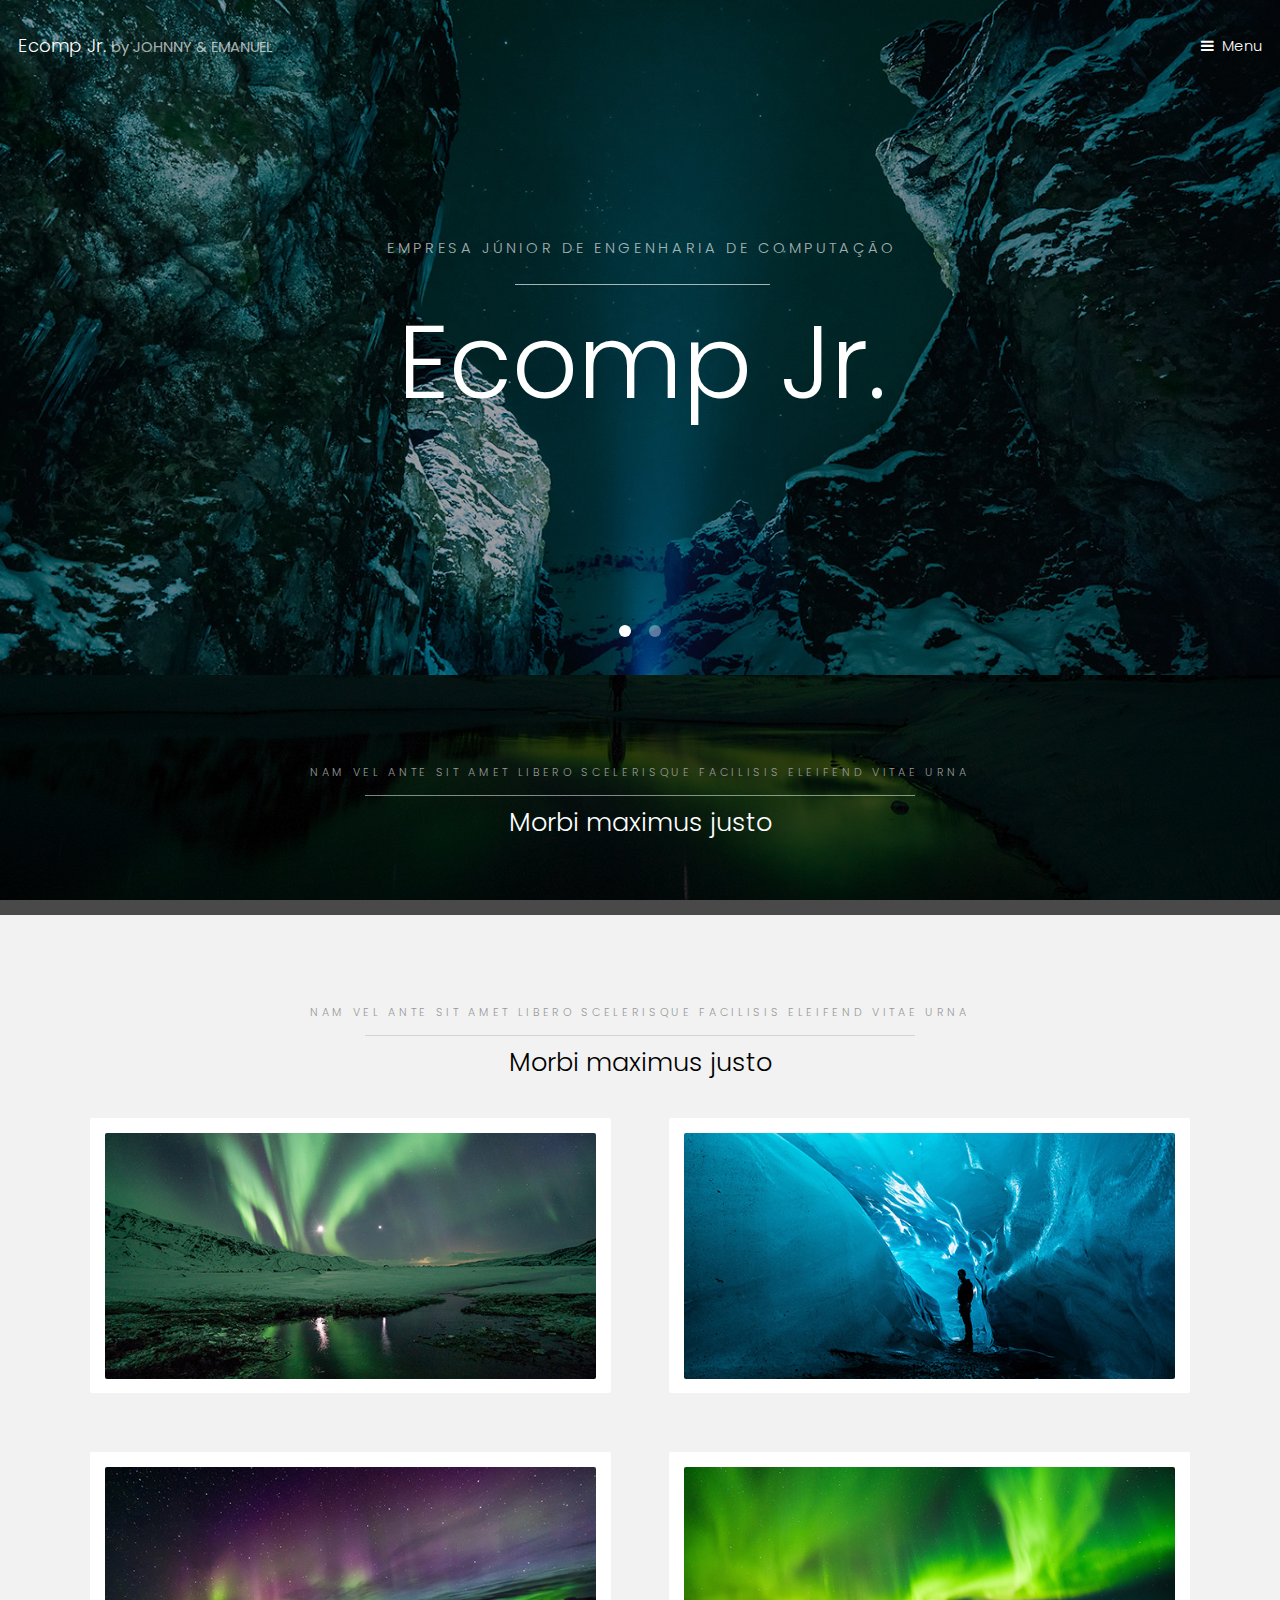
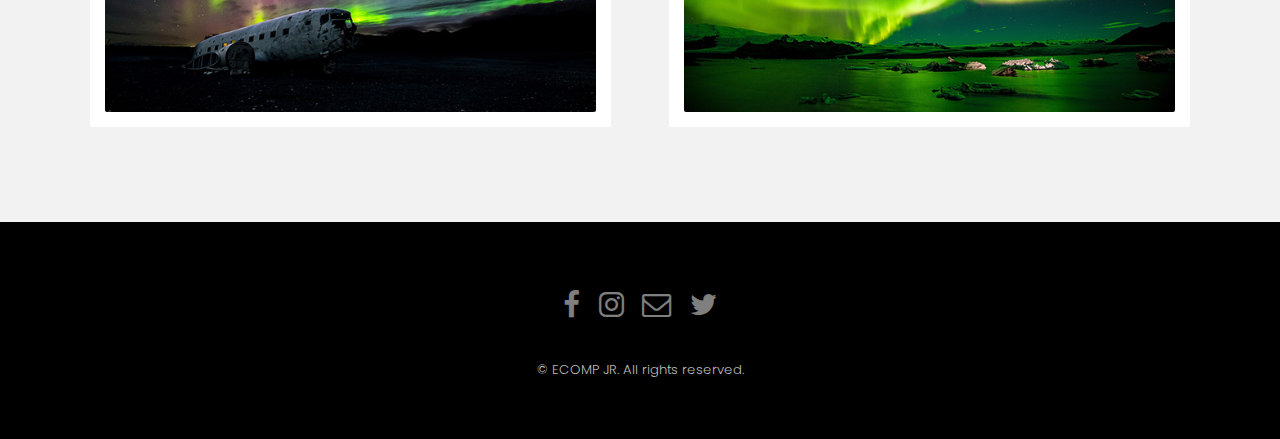
<file: Projeto front-end/index.html>
<!DOCTYPE HTML>
<!--
	Hielo by TEMPLATED
	templated.co @templatedco
	Released for free under the Creative Commons Attribution 3.0 license (templated.co/license)
-->
<html>

<head>
	<title>Projeto ECOMP Jr.</title>
	<meta charset="utf-8" />
	<meta name="viewport" content="width=device-width, initial-scale=1" />
	<link rel="stylesheet" href="assets/css/main.css" />
</head>

<body>

	<!-- Header -->
	<header id="header" class="alt">
		<div class="logo">
			<a href="index.html">Ecomp Jr.
				<span> by JOHNNY & EMANUEL</span>
			</a>
		</div>
		<a href="#menu">Menu</a>
	</header>

	<!-- Nav -->
	<nav id="menu">
		<ul class="links">
			<li>
				<a href="#">Home</a>
			</li>
			<li>
				<a href="_view/membros.html">Membros</a>
			</li>
			<li>
				<a href="_view/adm.html">Elements</a>
			</li>
		</ul>
	</nav>

	<!-- Banner -->
	<section class="banner full">
		<article>
			<img src="images/slide01.jpg" alt="" />
			<div class="inner">
				<header>
					<p>Empresa Júnior de Engenharia de Computação</p>
					<h2>Ecomp Jr.</h2>
				</header>
			</div>
		</article>
		<article>
			<img src="images/slide02.jpg" alt="" />
			<div class="inner">
				<header>
					<p>Empresa júnior da Universidade Estadual de Feira de Santana</p>
					<h2>Ecomp Jr.</h2>
				</header>
			</div>
		</article>

	</section>

	<!-- Two -->
	<section id="two" class="wrapper style3">
		<div class="inner">
			<header class="align-center">
				<p>Nam vel ante sit amet libero scelerisque facilisis eleifend vitae urna</p>
				<h2>Morbi maximus justo</h2>
			</header>
		</div>
	</section>

	<!-- Three -->
	<section id="three" class="wrapper style2">
		<div class="inner">
			<header class="align-center">
				<p class="special">Nam vel ante sit amet libero scelerisque facilisis eleifend vitae urna</p>
				<h2>Morbi maximus justo</h2>
			</header>
			<div class="gallery">
				<div>
					<div class="image fit">
						<a href="#">
							<img src="images/pic01.jpg" alt="" />
						</a>
					</div>
				</div>
				<div>
					<div class="image fit">
						<a href="#">
							<img src="images/pic02.jpg" alt="" />
						</a>
					</div>
				</div>
				<div>
					<div class="image fit">
						<a href="#">
							<img src="images/pic03.jpg" alt="" />
						</a>
					</div>
				</div>
				<div>
					<div class="image fit">
						<a href="#">
							<img src="images/pic04.jpg" alt="" />
						</a>
					</div>
				</div>
			</div>
		</div>
	</section>


	<!-- Footer -->
	<footer id="footer">
		<div class="container">
			<ul class="icons">

				<li>
					<a href="https://www.facebook.com/ecompjr.uefs/" class="icon fa-facebook" target="_blank">
						<span class="label">Facebook</span>
					</a>
				</li>
				<li>
					<a href="https://www.instagram.com/ecompjr/?hl=pt-br" class="icon fa-instagram" target="_blank">
						<span class="label">Instagram</span>
					</a>
				</li>
				<li>
					<a href="http://www.ecompjr.com.br" class="icon fa-envelope-o" target="_blank">
						<span class="label">Site Oficial</span>
					</a>
				</li>
				<li>
					<a href="https://twitter.com/EcompJr" class="icon fa-twitter" target="_blank">
						<span class="label">Twitter</span>
					</a>
				</li>
			</ul>
		</div>
		<div class="copyright">
			&copy; ECOMP JR. All rights reserved.
		</div>
	</footer>

	<!-- Scripts -->
	<script src="assets/js/jquery.min.js"></script>
	<script src="assets/js/jquery.scrollex.min.js"></script>
	<script src="assets/js/skel.min.js"></script>
	<script src="assets/js/util.js"></script>
	<script src="assets/js/main.js"></script>

</body>

</html>
</file>
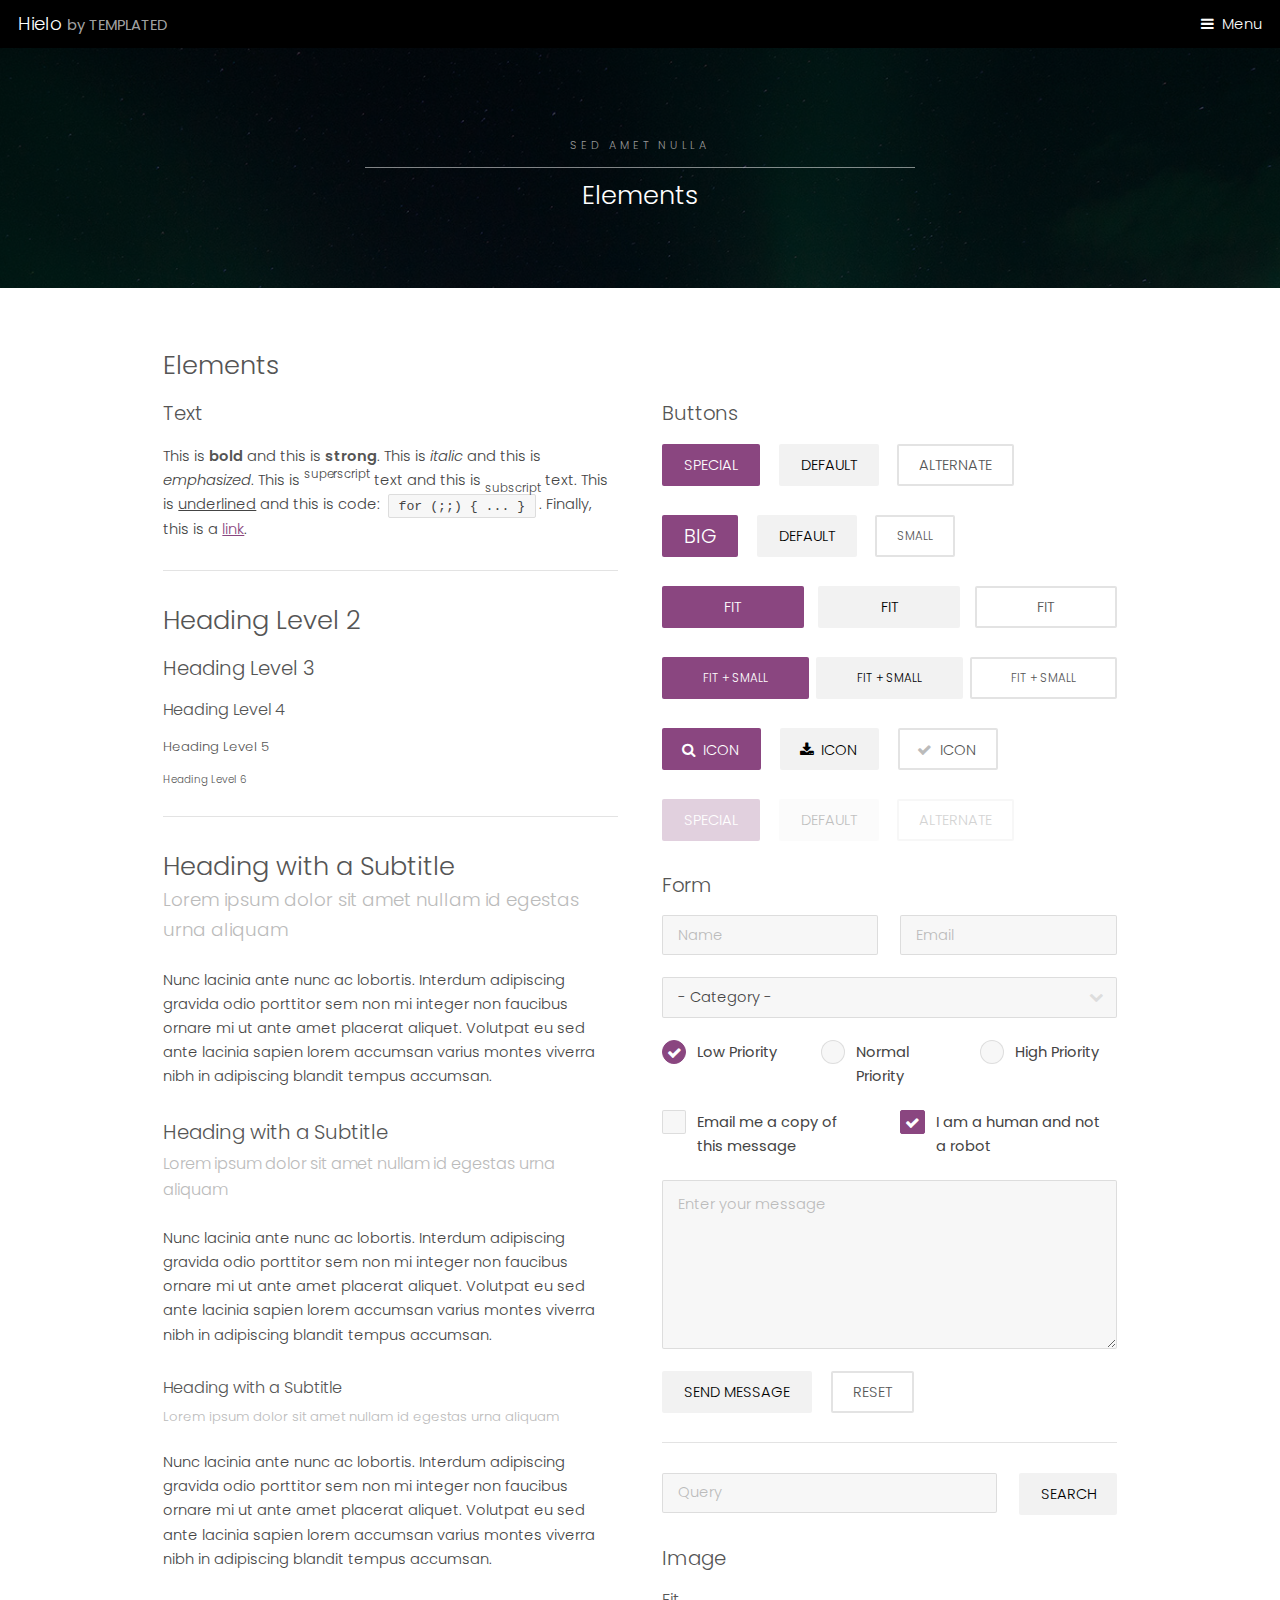
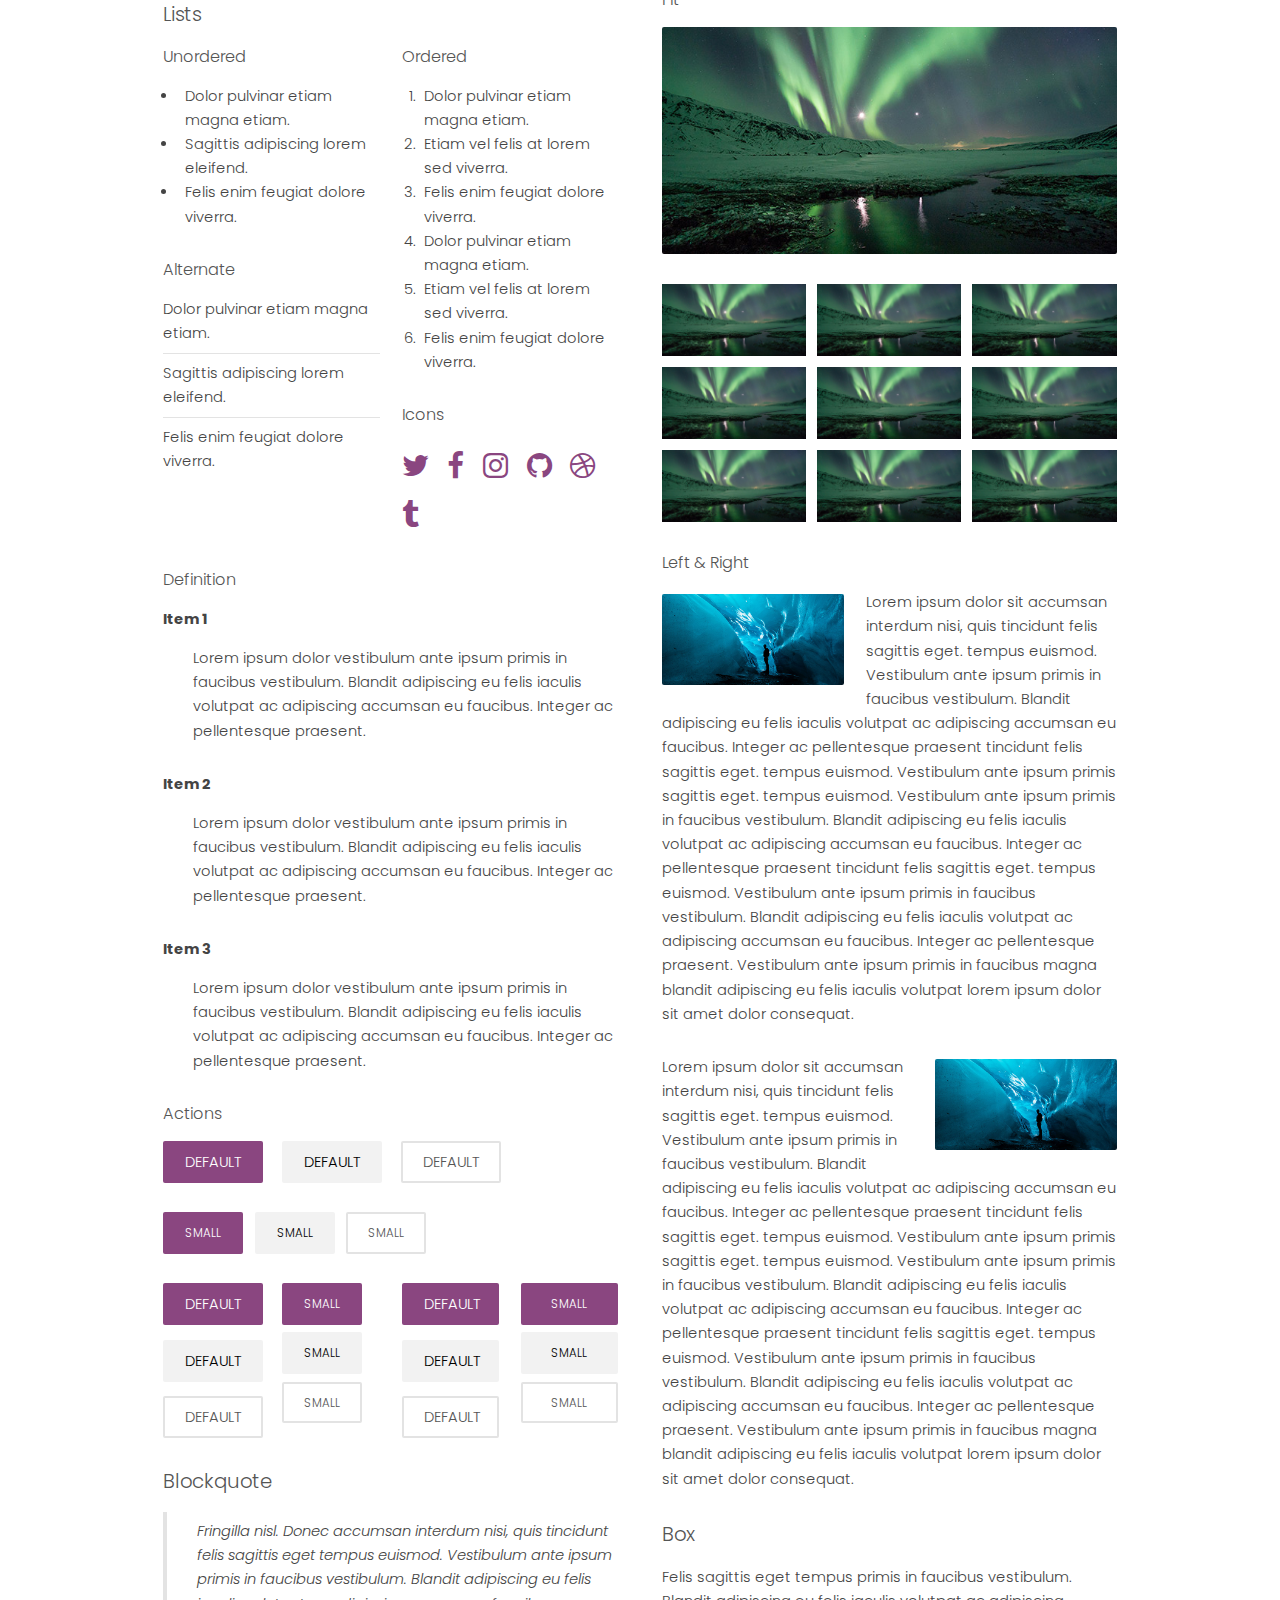
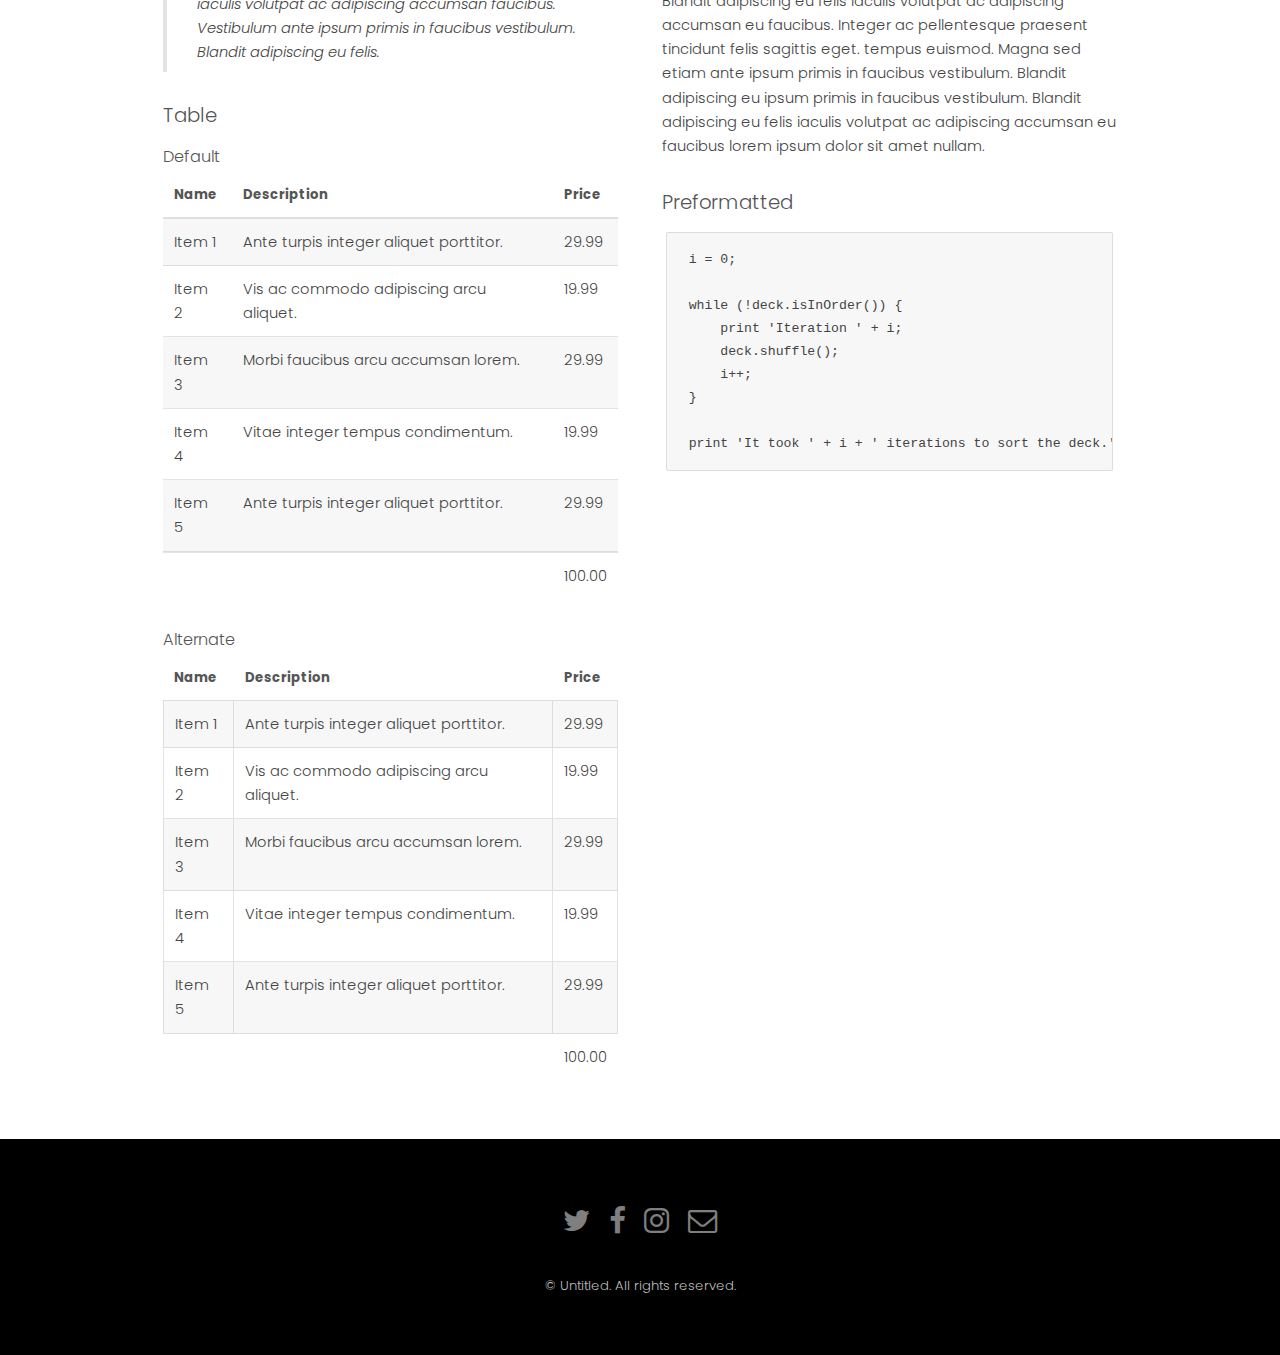
<file: Projeto front-end/elements.html>
<!DOCTYPE HTML>
<!--
	Hielo by TEMPLATED
	templated.co @templatedco
	Released for free under the Creative Commons Attribution 3.0 license (templated.co/license)
-->
<html>
	<head>
		<title>Hielo by TEMPLATED</title>
		<meta charset="utf-8" />
		<meta name="viewport" content="width=device-width, initial-scale=1" />
		<link rel="stylesheet" href="assets/css/main.css" />
	</head>
	<body class="subpage">

		<!-- Header -->
			<header id="header">
				<div class="logo"><a href="index.html">Hielo <span>by TEMPLATED</span></a></div>
				<a href="#menu">Menu</a>
			</header>

		<!-- Nav -->
			<nav id="menu">
				<ul class="links">
					<li><a href="index.html">Home</a></li>
					<li><a href="generic.html">Generic</a></li>
					<li><a href="elements.html">Elements</a></li>
				</ul>
			</nav>

		<!-- One -->
			<section id="One" class="wrapper style3">
				<div class="inner">
					<header class="align-center">
						<p>Sed amet nulla</p>
						<h2>Elements</h2>
					</header>
				</div>
			</section>

		<!-- Main -->
			<div id="main" class="container">

				<!-- Elements -->
					<h2 id="elements">Elements</h2>
					<div class="row 200%">
						<div class="6u 12u$(medium)">

							<!-- Text stuff -->
								<h3>Text</h3>
								<p>This is <b>bold</b> and this is <strong>strong</strong>. This is <i>italic</i> and this is <em>emphasized</em>.
								This is <sup>superscript</sup> text and this is <sub>subscript</sub> text.
								This is <u>underlined</u> and this is code: <code>for (;;) { ... }</code>.
								Finally, this is a <a href="#">link</a>.</p>
								<hr />
								<h2>Heading Level 2</h2>
								<h3>Heading Level 3</h3>
								<h4>Heading Level 4</h4>
								<h5>Heading Level 5</h5>
								<h6>Heading Level 6</h6>
								<hr />
								<header>
									<h2>Heading with a Subtitle</h2>
									<p>Lorem ipsum dolor sit amet nullam id egestas urna aliquam</p>
								</header>
								<p>Nunc lacinia ante nunc ac lobortis. Interdum adipiscing gravida odio porttitor sem non mi integer non faucibus ornare mi ut ante amet placerat aliquet. Volutpat eu sed ante lacinia sapien lorem accumsan varius montes viverra nibh in adipiscing blandit tempus accumsan.</p>
								<header>
									<h3>Heading with a Subtitle</h3>
									<p>Lorem ipsum dolor sit amet nullam id egestas urna aliquam</p>
								</header>
								<p>Nunc lacinia ante nunc ac lobortis. Interdum adipiscing gravida odio porttitor sem non mi integer non faucibus ornare mi ut ante amet placerat aliquet. Volutpat eu sed ante lacinia sapien lorem accumsan varius montes viverra nibh in adipiscing blandit tempus accumsan.</p>
								<header>
									<h4>Heading with a Subtitle</h4>
									<p>Lorem ipsum dolor sit amet nullam id egestas urna aliquam</p>
								</header>
								<p>Nunc lacinia ante nunc ac lobortis. Interdum adipiscing gravida odio porttitor sem non mi integer non faucibus ornare mi ut ante amet placerat aliquet. Volutpat eu sed ante lacinia sapien lorem accumsan varius montes viverra nibh in adipiscing blandit tempus accumsan.</p>

							<!-- Lists -->
								<h3>Lists</h3>
								<div class="row">
									<div class="6u 12u$(small)">

										<h4>Unordered</h4>
										<ul>
											<li>Dolor pulvinar etiam magna etiam.</li>
											<li>Sagittis adipiscing lorem eleifend.</li>
											<li>Felis enim feugiat dolore viverra.</li>
										</ul>

										<h4>Alternate</h4>
										<ul class="alt">
											<li>Dolor pulvinar etiam magna etiam.</li>
											<li>Sagittis adipiscing lorem eleifend.</li>
											<li>Felis enim feugiat dolore viverra.</li>
										</ul>

									</div>
									<div class="6u$ 12u$(small)">

										<h4>Ordered</h4>
										<ol>
											<li>Dolor pulvinar etiam magna etiam.</li>
											<li>Etiam vel felis at lorem sed viverra.</li>
											<li>Felis enim feugiat dolore viverra.</li>
											<li>Dolor pulvinar etiam magna etiam.</li>
											<li>Etiam vel felis at lorem sed viverra.</li>
											<li>Felis enim feugiat dolore viverra.</li>
										</ol>

										<h4>Icons</h4>
										<ul class="icons">
											<li><a href="#" class="icon fa-twitter"><span class="label">Twitter</span></a></li>
											<li><a href="#" class="icon fa-facebook"><span class="label">Facebook</span></a></li>
											<li><a href="#" class="icon fa-instagram"><span class="label">Instagram</span></a></li>
											<li><a href="#" class="icon fa-github"><span class="label">Github</span></a></li>
											<li><a href="#" class="icon fa-dribbble"><span class="label">Dribbble</span></a></li>
											<li><a href="#" class="icon fa-tumblr"><span class="label">Tumblr</span></a></li>
										</ul>

									</div>
								</div>
								<h4>Definition</h4>
								<dl>
									<dt>Item 1</dt>
									<dd>
										<p>Lorem ipsum dolor vestibulum ante ipsum primis in faucibus vestibulum. Blandit adipiscing eu felis iaculis volutpat ac adipiscing accumsan eu faucibus. Integer ac pellentesque praesent.</p>
									</dd>
									<dt>Item 2</dt>
									<dd>
										<p>Lorem ipsum dolor vestibulum ante ipsum primis in faucibus vestibulum. Blandit adipiscing eu felis iaculis volutpat ac adipiscing accumsan eu faucibus. Integer ac pellentesque praesent.</p>
									</dd>
									<dt>Item 3</dt>
									<dd>
										<p>Lorem ipsum dolor vestibulum ante ipsum primis in faucibus vestibulum. Blandit adipiscing eu felis iaculis volutpat ac adipiscing accumsan eu faucibus. Integer ac pellentesque praesent.</p>
									</dd>
								</dl>

								<h4>Actions</h4>
								<ul class="actions">
									<li><a href="#" class="button special">Default</a></li>
									<li><a href="#" class="button">Default</a></li>
									<li><a href="#" class="button alt">Default</a></li>
								</ul>
								<ul class="actions small">
									<li><a href="#" class="button special small">Small</a></li>
									<li><a href="#" class="button small">Small</a></li>
									<li><a href="#" class="button alt small">Small</a></li>
								</ul>
								<div class="row">
									<div class="3u 12u$(small)">
										<ul class="actions vertical">
											<li><a href="#" class="button special">Default</a></li>
											<li><a href="#" class="button">Default</a></li>
											<li><a href="#" class="button alt">Default</a></li>
										</ul>
									</div>
									<div class="3u 12u$(small)">
										<ul class="actions vertical small">
											<li><a href="#" class="button special small">Small</a></li>
											<li><a href="#" class="button small">Small</a></li>
											<li><a href="#" class="button alt small">Small</a></li>
										</ul>
									</div>
									<div class="3u 12u$(small)">
										<ul class="actions vertical">
											<li><a href="#" class="button special fit">Default</a></li>
											<li><a href="#" class="button fit">Default</a></li>
											<li><a href="#" class="button alt fit">Default</a></li>
										</ul>
									</div>
									<div class="3u$ 12u$(small)">
										<ul class="actions vertical small">
											<li><a href="#" class="button special small fit">Small</a></li>
											<li><a href="#" class="button small fit">Small</a></li>
											<li><a href="#" class="button alt small fit">Small</a></li>
										</ul>
									</div>
								</div>

							<!-- Blockquote -->
								<h3>Blockquote</h3>
								<blockquote>Fringilla nisl. Donec accumsan interdum nisi, quis tincidunt felis sagittis eget tempus euismod. Vestibulum ante ipsum primis in faucibus vestibulum. Blandit adipiscing eu felis iaculis volutpat ac adipiscing accumsan faucibus. Vestibulum ante ipsum primis in faucibus vestibulum. Blandit adipiscing eu felis.</blockquote>

							<!-- Table -->
								<h3>Table</h3>

								<h4>Default</h4>
								<div class="table-wrapper">
									<table>
										<thead>
											<tr>
												<th>Name</th>
												<th>Description</th>
												<th>Price</th>
											</tr>
										</thead>
										<tbody>
											<tr>
												<td>Item 1</td>
												<td>Ante turpis integer aliquet porttitor.</td>
												<td>29.99</td>
											</tr>
											<tr>
												<td>Item 2</td>
												<td>Vis ac commodo adipiscing arcu aliquet.</td>
												<td>19.99</td>
											</tr>
											<tr>
												<td>Item 3</td>
												<td> Morbi faucibus arcu accumsan lorem.</td>
												<td>29.99</td>
											</tr>
											<tr>
												<td>Item 4</td>
												<td>Vitae integer tempus condimentum.</td>
												<td>19.99</td>
											</tr>
											<tr>
												<td>Item 5</td>
												<td>Ante turpis integer aliquet porttitor.</td>
												<td>29.99</td>
											</tr>
										</tbody>
										<tfoot>
											<tr>
												<td colspan="2"></td>
												<td>100.00</td>
											</tr>
										</tfoot>
									</table>
								</div>

								<h4>Alternate</h4>
								<div class="table-wrapper">
									<table class="alt">
										<thead>
											<tr>
												<th>Name</th>
												<th>Description</th>
												<th>Price</th>
											</tr>
										</thead>
										<tbody>
											<tr>
												<td>Item 1</td>
												<td>Ante turpis integer aliquet porttitor.</td>
												<td>29.99</td>
											</tr>
											<tr>
												<td>Item 2</td>
												<td>Vis ac commodo adipiscing arcu aliquet.</td>
												<td>19.99</td>
											</tr>
											<tr>
												<td>Item 3</td>
												<td> Morbi faucibus arcu accumsan lorem.</td>
												<td>29.99</td>
											</tr>
											<tr>
												<td>Item 4</td>
												<td>Vitae integer tempus condimentum.</td>
												<td>19.99</td>
											</tr>
											<tr>
												<td>Item 5</td>
												<td>Ante turpis integer aliquet porttitor.</td>
												<td>29.99</td>
											</tr>
										</tbody>
										<tfoot>
											<tr>
												<td colspan="2"></td>
												<td>100.00</td>
											</tr>
										</tfoot>
									</table>
								</div>

						</div>
						<div class="6u$ 12u$(medium)">

							<!-- Buttons -->
								<h3>Buttons</h3>
								<ul class="actions">
									<li><a href="#" class="button special">Special</a></li>
									<li><a href="#" class="button">Default</a></li>
									<li><a href="#" class="button alt">Alternate</a></li>
								</ul>
								<ul class="actions">
									<li><a href="#" class="button special big">Big</a></li>
									<li><a href="#" class="button">Default</a></li>
									<li><a href="#" class="button alt small">Small</a></li>
								</ul>
								<ul class="actions fit">
									<li><a href="#" class="button special fit">Fit</a></li>
									<li><a href="#" class="button fit">Fit</a></li>
									<li><a href="#" class="button alt fit">Fit</a></li>
								</ul>
								<ul class="actions fit small">
									<li><a href="#" class="button special fit small">Fit + Small</a></li>
									<li><a href="#" class="button fit small">Fit + Small</a></li>
									<li><a href="#" class="button alt fit small">Fit + Small</a></li>
								</ul>
								<ul class="actions">
									<li><a href="#" class="button special icon fa-search">Icon</a></li>
									<li><a href="#" class="button icon fa-download">Icon</a></li>
									<li><a href="#" class="button alt icon fa-check">Icon</a></li>
								</ul>
								<ul class="actions">
									<li><span class="button special disabled">Special</span></li>
									<li><span class="button disabled">Default</span></li>
									<li><span class="button alt disabled">Alternate</span></li>
								</ul>

							<!-- Form -->
								<h3>Form</h3>

								<form method="post" action="#">
									<div class="row uniform">
										<div class="6u 12u$(xsmall)">
											<input type="text" name="name" id="name" value="" placeholder="Name" />
										</div>
										<div class="6u$ 12u$(xsmall)">
											<input type="email" name="email" id="email" value="" placeholder="Email" />
										</div>
										<!-- Break -->
										<div class="12u$">
											<div class="select-wrapper">
												<select name="category" id="category">
													<option value="">- Category -</option>
													<option value="1">Manufacturing</option>
													<option value="1">Shipping</option>
													<option value="1">Administration</option>
													<option value="1">Human Resources</option>
												</select>
											</div>
										</div>
										<!-- Break -->
										<div class="4u 12u$(small)">
											<input type="radio" id="priority-low" name="priority" checked>
											<label for="priority-low">Low Priority</label>
										</div>
										<div class="4u 12u$(small)">
											<input type="radio" id="priority-normal" name="priority">
											<label for="priority-normal">Normal Priority</label>
										</div>
										<div class="4u$ 12u$(small)">
											<input type="radio" id="priority-high" name="priority">
											<label for="priority-high">High Priority</label>
										</div>
										<!-- Break -->
										<div class="6u 12u$(small)">
											<input type="checkbox" id="copy" name="copy">
											<label for="copy">Email me a copy of this message</label>
										</div>
										<div class="6u$ 12u$(small)">
											<input type="checkbox" id="human" name="human" checked>
											<label for="human">I am a human and not a robot</label>
										</div>
										<!-- Break -->
										<div class="12u$">
											<textarea name="message" id="message" placeholder="Enter your message" rows="6"></textarea>
										</div>
										<!-- Break -->
										<div class="12u$">
											<ul class="actions">
												<li><input type="submit" value="Send Message" /></li>
												<li><input type="reset" value="Reset" class="alt" /></li>
											</ul>
										</div>
									</div>
								</form>

								<hr />

								<form method="post" action="#">
									<div class="row uniform">
										<div class="9u 12u$(small)">
											<input type="text" name="query" id="query" value="" placeholder="Query" />
										</div>
										<div class="3u$ 12u$(small)">
											<input type="submit" value="Search" class="fit" />
										</div>
									</div>
								</form>

							<!-- Image -->
								<h3>Image</h3>

								<h4>Fit</h4>
								<span class="image fit"><img src="images/pic01.jpg" alt="" /></span>
								<div class="box alt">
									<div class="row 50% uniform">
										<div class="4u"><span class="image fit"><img src="images/pic01.jpg" alt="" /></span></div>
										<div class="4u"><span class="image fit"><img src="images/pic01.jpg" alt="" /></span></div>
										<div class="4u$"><span class="image fit"><img src="images/pic01.jpg" alt="" /></span></div>
										<!-- Break -->
										<div class="4u"><span class="image fit"><img src="images/pic01.jpg" alt="" /></span></div>
										<div class="4u"><span class="image fit"><img src="images/pic01.jpg" alt="" /></span></div>
										<div class="4u$"><span class="image fit"><img src="images/pic01.jpg" alt="" /></span></div>
										<!-- Break -->
										<div class="4u"><span class="image fit"><img src="images/pic01.jpg" alt="" /></span></div>
										<div class="4u"><span class="image fit"><img src="images/pic01.jpg" alt="" /></span></div>
										<div class="4u$"><span class="image fit"><img src="images/pic01.jpg" alt="" /></span></div>
									</div>
								</div>

								<h4>Left &amp; Right</h4>
								<p><span class="image left"><img src="images/pic02.jpg" alt="" /></span>Lorem ipsum dolor sit accumsan interdum nisi, quis tincidunt felis sagittis eget. tempus euismod. Vestibulum ante ipsum primis in faucibus vestibulum. Blandit adipiscing eu felis iaculis volutpat ac adipiscing accumsan eu faucibus. Integer ac pellentesque praesent tincidunt felis sagittis eget. tempus euismod. Vestibulum ante ipsum primis sagittis eget. tempus euismod. Vestibulum ante ipsum primis in faucibus vestibulum. Blandit adipiscing eu felis iaculis volutpat ac adipiscing accumsan eu faucibus. Integer ac pellentesque praesent tincidunt felis sagittis eget. tempus euismod. Vestibulum ante ipsum primis in faucibus vestibulum. Blandit adipiscing eu felis iaculis volutpat ac adipiscing accumsan eu faucibus. Integer ac pellentesque praesent. Vestibulum ante ipsum primis in faucibus magna blandit adipiscing eu felis iaculis volutpat lorem ipsum dolor sit amet dolor consequat.</p>
								<p><span class="image right"><img src="images/pic02.jpg" alt="" /></span>Lorem ipsum dolor sit accumsan interdum nisi, quis tincidunt felis sagittis eget. tempus euismod. Vestibulum ante ipsum primis in faucibus vestibulum. Blandit adipiscing eu felis iaculis volutpat ac adipiscing accumsan eu faucibus. Integer ac pellentesque praesent tincidunt felis sagittis eget. tempus euismod. Vestibulum ante ipsum primis sagittis eget. tempus euismod. Vestibulum ante ipsum primis in faucibus vestibulum. Blandit adipiscing eu felis iaculis volutpat ac adipiscing accumsan eu faucibus. Integer ac pellentesque praesent tincidunt felis sagittis eget. tempus euismod. Vestibulum ante ipsum primis in faucibus vestibulum. Blandit adipiscing eu felis iaculis volutpat ac adipiscing accumsan eu faucibus. Integer ac pellentesque praesent. Vestibulum ante ipsum primis in faucibus magna blandit adipiscing eu felis iaculis volutpat lorem ipsum dolor sit amet dolor consequat.</p>

							<!-- Box -->
								<h3>Box</h3>
								<div class="box">
									<p>Felis sagittis eget tempus primis in faucibus vestibulum. Blandit adipiscing eu felis iaculis volutpat ac adipiscing accumsan eu faucibus. Integer ac pellentesque praesent tincidunt felis sagittis eget. tempus euismod. Magna sed etiam ante ipsum primis in faucibus vestibulum. Blandit adipiscing eu ipsum primis in faucibus vestibulum. Blandit adipiscing eu felis iaculis volutpat ac adipiscing accumsan eu faucibus lorem ipsum dolor sit amet nullam.</p>
								</div>

							<!-- Preformatted Code -->
								<h3>Preformatted</h3>
								<pre><code>i = 0;

while (!deck.isInOrder()) {
    print 'Iteration ' + i;
    deck.shuffle();
    i++;
}

print 'It took ' + i + ' iterations to sort the deck.';
</code></pre>

						</div>
					</div>

			</div>

		<!-- Footer -->
			<footer id="footer">
				<div class="container">
					<ul class="icons">
						<li><a href="#" class="icon fa-twitter"><span class="label">Twitter</span></a></li>
						<li><a href="#" class="icon fa-facebook"><span class="label">Facebook</span></a></li>
						<li><a href="#" class="icon fa-instagram"><span class="label">Instagram</span></a></li>
						<li><a href="#" class="icon fa-envelope-o"><span class="label">Email</span></a></li>
					</ul>
				</div>
				<div class="copyright">
					&copy; Untitled. All rights reserved.
				</div>
			</footer>

		<!-- Scripts -->
			<script src="assets/js/jquery.min.js"></script>
			<script src="assets/js/jquery.scrollex.min.js"></script>
			<script src="assets/js/skel.min.js"></script>
			<script src="assets/js/util.js"></script>
			<script src="assets/js/main.js"></script>

	</body>
</html>
</file>
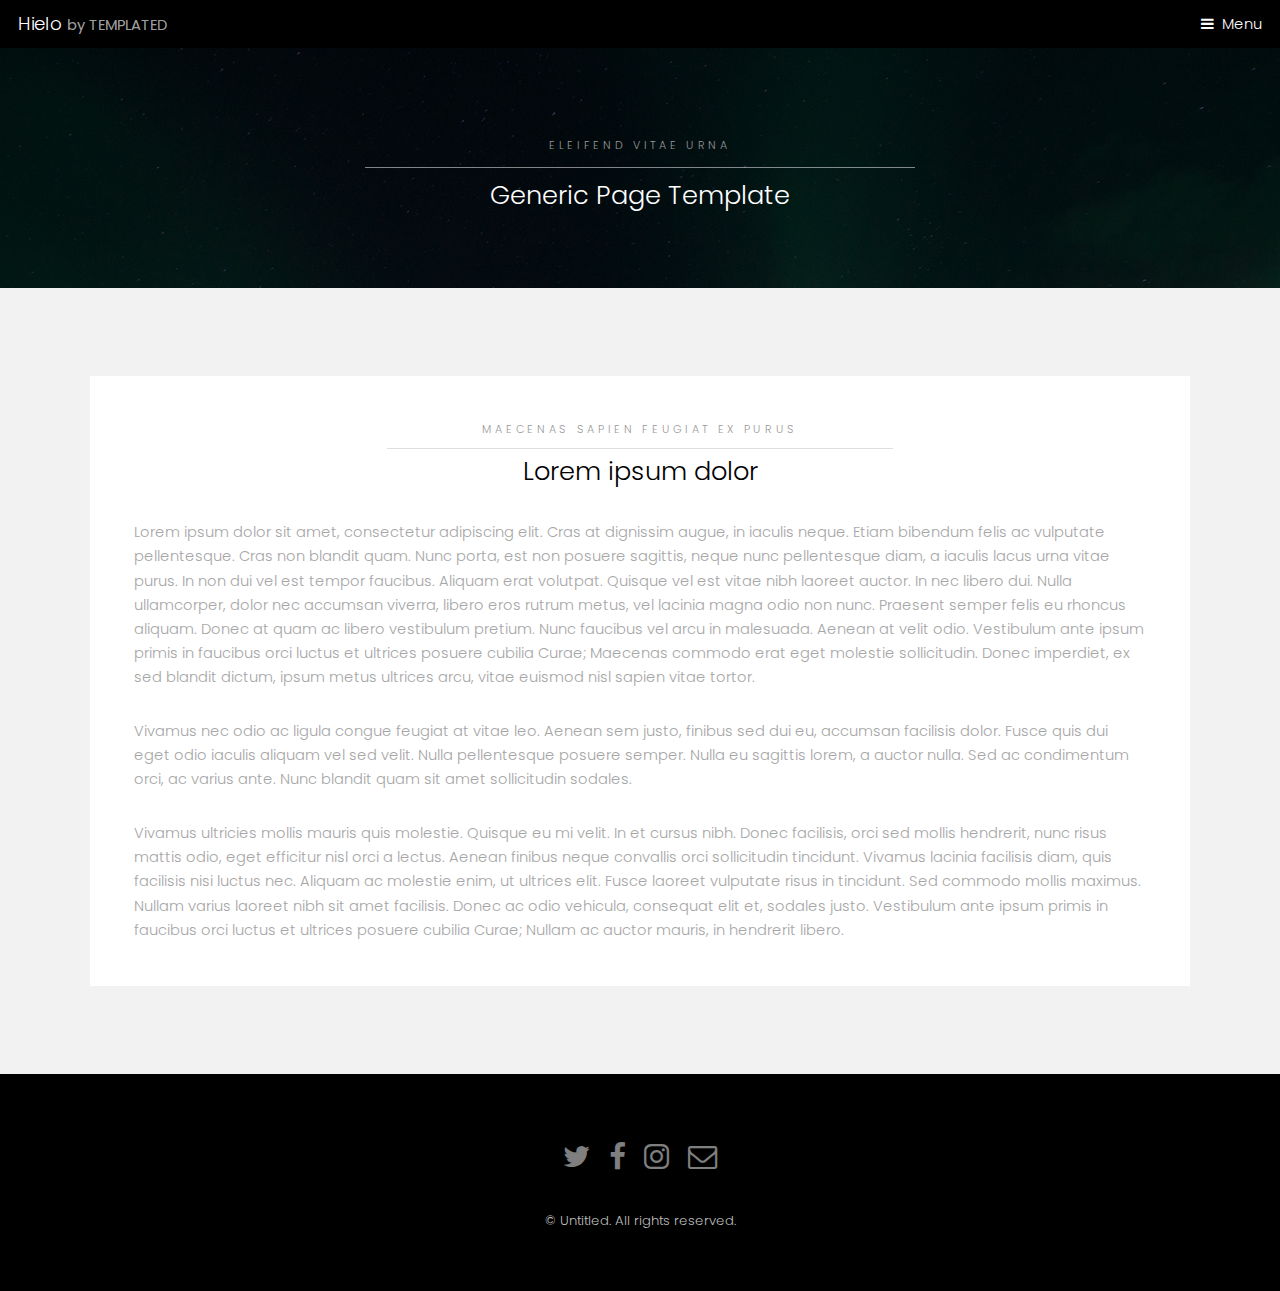
<file: Projeto front-end/generic.html>
<!DOCTYPE HTML>
<!--
	Hielo by TEMPLATED
	templated.co @templatedco
	Released for free under the Creative Commons Attribution 3.0 license (templated.co/license)
-->
<html>
	<head>
		<title>Hielo by TEMPLATED</title>
		<meta charset="utf-8" />
		<meta name="viewport" content="width=device-width, initial-scale=1" />
		<link rel="stylesheet" href="assets/css/main.css" />
	</head>
	<body class="subpage">

		<!-- Header -->
			<header id="header">
				<div class="logo"><a href="index.html">Hielo <span>by TEMPLATED</span></a></div>
				<a href="#menu">Menu</a>
			</header>

		<!-- Nav -->
			<nav id="menu">
				<ul class="links">
					<li><a href="index.html">Home</a></li>
					<li><a href="generic.html">Generic</a></li>
					<li><a href="elements.html">Elements</a></li>
				</ul>
			</nav>

		<!-- One -->
			<section id="One" class="wrapper style3">
				<div class="inner">
					<header class="align-center">
						<p>Eleifend vitae urna</p>
						<h2>Generic Page Template</h2>
					</header>
				</div>
			</section>

		<!-- Two -->
			<section id="two" class="wrapper style2">
				<div class="inner">
					<div class="box">
						<div class="content">
							<header class="align-center">
								<p>maecenas sapien feugiat ex purus</p>
								<h2>Lorem ipsum dolor</h2>
							</header>
							<p>Lorem ipsum dolor sit amet, consectetur adipiscing elit. Cras at dignissim augue, in iaculis neque. Etiam bibendum felis ac vulputate pellentesque. Cras non blandit quam. Nunc porta, est non posuere sagittis, neque nunc pellentesque diam, a iaculis lacus urna vitae purus. In non dui vel est tempor faucibus. Aliquam erat volutpat. Quisque vel est vitae nibh laoreet auctor. In nec libero dui. Nulla ullamcorper, dolor nec accumsan viverra, libero eros rutrum metus, vel lacinia magna odio non nunc. Praesent semper felis eu rhoncus aliquam. Donec at quam ac libero vestibulum pretium. Nunc faucibus vel arcu in malesuada. Aenean at velit odio. Vestibulum ante ipsum primis in faucibus orci luctus et ultrices posuere cubilia Curae; Maecenas commodo erat eget molestie sollicitudin. Donec imperdiet, ex sed blandit dictum, ipsum metus ultrices arcu, vitae euismod nisl sapien vitae tortor.</p>

							<p>Vivamus nec odio ac ligula congue feugiat at vitae leo. Aenean sem justo, finibus sed dui eu, accumsan facilisis dolor. Fusce quis dui eget odio iaculis aliquam vel sed velit. Nulla pellentesque posuere semper. Nulla eu sagittis lorem, a auctor nulla. Sed ac condimentum orci, ac varius ante. Nunc blandit quam sit amet sollicitudin sodales.</p>

							<p>Vivamus ultricies mollis mauris quis molestie. Quisque eu mi velit. In et cursus nibh. Donec facilisis, orci sed mollis hendrerit, nunc risus mattis odio, eget efficitur nisl orci a lectus. Aenean finibus neque convallis orci sollicitudin tincidunt. Vivamus lacinia facilisis diam, quis facilisis nisi luctus nec. Aliquam ac molestie enim, ut ultrices elit. Fusce laoreet vulputate risus in tincidunt. Sed commodo mollis maximus. Nullam varius laoreet nibh sit amet facilisis. Donec ac odio vehicula, consequat elit et, sodales justo. Vestibulum ante ipsum primis in faucibus orci luctus et ultrices posuere cubilia Curae; Nullam ac auctor mauris, in hendrerit libero. </p>
						</div>
					</div>
				</div>
			</section>

		<!-- Footer -->
			<footer id="footer">
				<div class="container">
					<ul class="icons">
						<li><a href="#" class="icon fa-twitter"><span class="label">Twitter</span></a></li>
						<li><a href="#" class="icon fa-facebook"><span class="label">Facebook</span></a></li>
						<li><a href="#" class="icon fa-instagram"><span class="label">Instagram</span></a></li>
						<li><a href="#" class="icon fa-envelope-o"><span class="label">Email</span></a></li>
					</ul>
				</div>
				<div class="copyright">
					&copy; Untitled. All rights reserved.
				</div>
			</footer>

		<!-- Scripts -->
			<script src="assets/js/jquery.min.js"></script>
			<script src="assets/js/jquery.scrollex.min.js"></script>
			<script src="assets/js/skel.min.js"></script>
			<script src="assets/js/util.js"></script>
			<script src="assets/js/main.js"></script>

	</body>
</html>
</file>
<file: Projeto front-end/assets/css/main.css>
@charset "UTF-8";
@import url(font-awesome.min.css);
@import url("https://fonts.googleapis.com/css?family=Poppins:300,400,500,600,700");

/*
	Hielo by TEMPLATED
	templated.co @templatedco
	Released for free under the Creative Commons Attribution 3.0 license (templated.co/license)
*/


/* Reset */

html,
body,
div,
span,
applet,
object,
iframe,
h1,
h2,
h3,
h4,
h5,
h6,
p,
blockquote,
pre,
a,
abbr,
acronym,
address,
big,
cite,
code,
del,
dfn,
em,
img,
ins,
kbd,
q,
s,
samp,
small,
strike,
strong,
sub,
sup,
tt,
var,
b,
u,
i,
center,
dl,
dt,
dd,
ol,
ul,
li,
fieldset,
form,
label,
legend,
table,
caption,
tbody,
tfoot,
thead,
tr,
th,
td,
article,
aside,
canvas,
details,
embed,
figure,
figcaption,
footer,
header,
hgroup,
menu,
nav,
output,
ruby,
section,
summary,
time,
mark,
audio,
video {
    margin: 0;
    padding: 0;
    border: 0;
    font-size: 100%;
    font: inherit;
    vertical-align: baseline;
}

article,
aside,
details,
figcaption,
figure,
footer,
header,
hgroup,
menu,
nav,
section {
    display: block;
}

body {
    line-height: 1;
}

ol,
ul {
    list-style: none;
}

blockquote,
q {
    quotes: none;
}

blockquote:before,
blockquote:after,
q:before,
q:after {
    content: '';
    content: none;
}

table {
    border-collapse: collapse;
    border-spacing: 0;
}

body {
    -webkit-text-size-adjust: none;
}


/* Box Model */

*,
*:before,
*:after {
    -moz-box-sizing: border-box;
    -webkit-box-sizing: border-box;
    box-sizing: border-box;
}


/* Containers */

.container {
    margin-left: auto;
    margin-right: auto;
}

.container.\31 25\25 {
    width: 100%;
    max-width: 100rem;
    min-width: 80rem;
}

.container.\37 5\25 {
    width: 60rem;
}

.container.\35 0\25 {
    width: 40rem;
}

.container.\32 5\25 {
    width: 20rem;
}

.container {
    width: 80rem;
}

@media screen and (max-width: 1680px) {
    .container.\31 25\25 {
        width: 100%;
        max-width: 100rem;
        min-width: 80rem;
    }
    .container.\37 5\25 {
        width: 60rem;
    }
    .container.\35 0\25 {
        width: 40rem;
    }
    .container.\32 5\25 {
        width: 20rem;
    }
    .container {
        width: 80rem;
    }
}

@media screen and (max-width: 1280px) {
    .container.\31 25\25 {
        width: 100%;
        max-width: 81.25rem;
        min-width: 65rem;
    }
    .container.\37 5\25 {
        width: 48.75rem;
    }
    .container.\35 0\25 {
        width: 32.5rem;
    }
    .container.\32 5\25 {
        width: 16.25rem;
    }
    .container {
        width: 65rem;
    }
}

@media screen and (max-width: 980px) {
    .container.\31 25\25 {
        width: 100%;
        max-width: 112.5%;
        min-width: 90%;
    }
    .container.\37 5\25 {
        width: 67.5%;
    }
    .container.\35 0\25 {
        width: 45%;
    }
    .container.\32 5\25 {
        width: 22.5%;
    }
    .container {
        width: 90%;
    }
}

@media screen and (max-width: 736px) {
    .container.\31 25\25 {
        width: 100%;
        max-width: 112.5%;
        min-width: 90%;
    }
    .container.\37 5\25 {
        width: 67.5%;
    }
    .container.\35 0\25 {
        width: 45%;
    }
    .container.\32 5\25 {
        width: 22.5%;
    }
    .container {
        width: 90% !important;
    }
}

@media screen and (max-width: 480px) {
    .container.\31 25\25 {
        width: 100%;
        max-width: 112.5%;
        min-width: 90%;
    }
    .container.\37 5\25 {
        width: 67.5%;
    }
    .container.\35 0\25 {
        width: 45%;
    }
    .container.\32 5\25 {
        width: 22.5%;
    }
    .container {
        width: 90% !important;
    }
}


/* Grid */

.row {
    border-bottom: solid 1px transparent;
    -moz-box-sizing: border-box;
    -webkit-box-sizing: border-box;
    box-sizing: border-box;
}

.row>* {
    float: left;
    -moz-box-sizing: border-box;
    -webkit-box-sizing: border-box;
    box-sizing: border-box;
}

.row:after,
.row:before {
    content: '';
    display: block;
    clear: both;
    height: 0;
}

.row.uniform>*> :first-child {
    margin-top: 0;
}

.row.uniform>*> :last-child {
    margin-bottom: 0;
}

.row.\30 \25>* {
    padding: 0 0 0 0rem;
}

.row.\30 \25 {
    margin: 0 0 -1px 0rem;
}

.row.uniform.\30 \25>* {
    padding: 0rem 0 0 0rem;
}

.row.uniform.\30 \25 {
    margin: 0rem 0 -1px 0rem;
}

.row>* {
    padding: 0 0 0 2rem;
}

.row {
    margin: 0 0 -1px -2rem;
}

.row.uniform>* {
    padding: 2rem 0 0 2rem;
}

.row.uniform {
    margin: -2rem 0 -1px -2rem;
}

.row.\32 00\25>* {
    padding: 0 0 0 4rem;
}

.row.\32 00\25 {
    margin: 0 0 -1px -4rem;
}

.row.uniform.\32 00\25>* {
    padding: 4rem 0 0 4rem;
}

.row.uniform.\32 00\25 {
    margin: -4rem 0 -1px -4rem;
}

.row.\31 50\25>* {
    padding: 0 0 0 3rem;
}

.row.\31 50\25 {
    margin: 0 0 -1px -3rem;
}

.row.uniform.\31 50\25>* {
    padding: 3rem 0 0 3rem;
}

.row.uniform.\31 50\25 {
    margin: -3rem 0 -1px -3rem;
}

.row.\35 0\25>* {
    padding: 0 0 0 1rem;
}

.row.\35 0\25 {
    margin: 0 0 -1px -1rem;
}

.row.uniform.\35 0\25>* {
    padding: 1rem 0 0 1rem;
}

.row.uniform.\35 0\25 {
    margin: -1rem 0 -1px -1rem;
}

.row.\32 5\25>* {
    padding: 0 0 0 0.5rem;
}

.row.\32 5\25 {
    margin: 0 0 -1px -0.5rem;
}

.row.uniform.\32 5\25>* {
    padding: 0.5rem 0 0 0.5rem;
}

.row.uniform.\32 5\25 {
    margin: -0.5rem 0 -1px -0.5rem;
}

.\31 2u,
.\31 2u\24 {
    width: 100%;
    clear: none;
    margin-left: 0;
}

.\31 1u,
.\31 1u\24 {
    width: 91.6666666667%;
    clear: none;
    margin-left: 0;
}

.\31 0u,
.\31 0u\24 {
    width: 83.3333333333%;
    clear: none;
    margin-left: 0;
}

.\39 u,
.\39 u\24 {
    width: 75%;
    clear: none;
    margin-left: 0;
}

.\38 u,
.\38 u\24 {
    width: 66.6666666667%;
    clear: none;
    margin-left: 0;
}

.\37 u,
.\37 u\24 {
    width: 58.3333333333%;
    clear: none;
    margin-left: 0;
}

.\36 u,
.\36 u\24 {
    width: 50%;
    clear: none;
    margin-left: 0;
}

.\35 u,
.\35 u\24 {
    width: 41.6666666667%;
    clear: none;
    margin-left: 0;
}

.\34 u,
.\34 u\24 {
    width: 33.3333333333%;
    clear: none;
    margin-left: 0;
}

.\33 u,
.\33 u\24 {
    width: 25%;
    clear: none;
    margin-left: 0;
}

.\32 u,
.\32 u\24 {
    width: 16.6666666667%;
    clear: none;
    margin-left: 0;
}

.\31 u,
.\31 u\24 {
    width: 8.3333333333%;
    clear: none;
    margin-left: 0;
}

.\31 2u\24+*,
.\31 1u\24+*,
.\31 0u\24+*,
.\39 u\24+*,
.\38 u\24+*,
.\37 u\24+*,
.\36 u\24+*,
.\35 u\24+*,
.\34 u\24+*,
.\33 u\24+*,
.\32 u\24+*,
.\31 u\24+* {
    clear: left;
}

.\-11u {
    margin-left: 91.66667%;
}

.\-10u {
    margin-left: 83.33333%;
}

.\-9u {
    margin-left: 75%;
}

.\-8u {
    margin-left: 66.66667%;
}

.\-7u {
    margin-left: 58.33333%;
}

.\-6u {
    margin-left: 50%;
}

.\-5u {
    margin-left: 41.66667%;
}

.\-4u {
    margin-left: 33.33333%;
}

.\-3u {
    margin-left: 25%;
}

.\-2u {
    margin-left: 16.66667%;
}

.\-1u {
    margin-left: 8.33333%;
}

@media screen and (max-width: 1680px) {
    .row>* {
        padding: 0 0 0 2rem;
    }
    .row {
        margin: 0 0 -1px -2rem;
    }
    .row.uniform>* {
        padding: 2rem 0 0 2rem;
    }
    .row.uniform {
        margin: -2rem 0 -1px -2rem;
    }
    .row.\32 00\25>* {
        padding: 0 0 0 4rem;
    }
    .row.\32 00\25 {
        margin: 0 0 -1px -4rem;
    }
    .row.uniform.\32 00\25>* {
        padding: 4rem 0 0 4rem;
    }
    .row.uniform.\32 00\25 {
        margin: -4rem 0 -1px -4rem;
    }
    .row.\31 50\25>* {
        padding: 0 0 0 3rem;
    }
    .row.\31 50\25 {
        margin: 0 0 -1px -3rem;
    }
    .row.uniform.\31 50\25>* {
        padding: 3rem 0 0 3rem;
    }
    .row.uniform.\31 50\25 {
        margin: -3rem 0 -1px -3rem;
    }
    .row.\35 0\25>* {
        padding: 0 0 0 1rem;
    }
    .row.\35 0\25 {
        margin: 0 0 -1px -1rem;
    }
    .row.uniform.\35 0\25>* {
        padding: 1rem 0 0 1rem;
    }
    .row.uniform.\35 0\25 {
        margin: -1rem 0 -1px -1rem;
    }
    .row.\32 5\25>* {
        padding: 0 0 0 0.5rem;
    }
    .row.\32 5\25 {
        margin: 0 0 -1px -0.5rem;
    }
    .row.uniform.\32 5\25>* {
        padding: 0.5rem 0 0 0.5rem;
    }
    .row.uniform.\32 5\25 {
        margin: -0.5rem 0 -1px -0.5rem;
    }
    .\31 2u\28xlarge\29,
    .\31 2u\24\28xlarge\29 {
        width: 100%;
        clear: none;
        margin-left: 0;
    }
    .\31 1u\28xlarge\29,
    .\31 1u\24\28xlarge\29 {
        width: 91.6666666667%;
        clear: none;
        margin-left: 0;
    }
    .\31 0u\28xlarge\29,
    .\31 0u\24\28xlarge\29 {
        width: 83.3333333333%;
        clear: none;
        margin-left: 0;
    }
    .\39 u\28xlarge\29,
    .\39 u\24\28xlarge\29 {
        width: 75%;
        clear: none;
        margin-left: 0;
    }
    .\38 u\28xlarge\29,
    .\38 u\24\28xlarge\29 {
        width: 66.6666666667%;
        clear: none;
        margin-left: 0;
    }
    .\37 u\28xlarge\29,
    .\37 u\24\28xlarge\29 {
        width: 58.3333333333%;
        clear: none;
        margin-left: 0;
    }
    .\36 u\28xlarge\29,
    .\36 u\24\28xlarge\29 {
        width: 50%;
        clear: none;
        margin-left: 0;
    }
    .\35 u\28xlarge\29,
    .\35 u\24\28xlarge\29 {
        width: 41.6666666667%;
        clear: none;
        margin-left: 0;
    }
    .\34 u\28xlarge\29,
    .\34 u\24\28xlarge\29 {
        width: 33.3333333333%;
        clear: none;
        margin-left: 0;
    }
    .\33 u\28xlarge\29,
    .\33 u\24\28xlarge\29 {
        width: 25%;
        clear: none;
        margin-left: 0;
    }
    .\32 u\28xlarge\29,
    .\32 u\24\28xlarge\29 {
        width: 16.6666666667%;
        clear: none;
        margin-left: 0;
    }
    .\31 u\28xlarge\29,
    .\31 u\24\28xlarge\29 {
        width: 8.3333333333%;
        clear: none;
        margin-left: 0;
    }
    .\31 2u\24\28xlarge\29+*,
    .\31 1u\24\28xlarge\29+*,
    .\31 0u\24\28xlarge\29+*,
    .\39 u\24\28xlarge\29+*,
    .\38 u\24\28xlarge\29+*,
    .\37 u\24\28xlarge\29+*,
    .\36 u\24\28xlarge\29+*,
    .\35 u\24\28xlarge\29+*,
    .\34 u\24\28xlarge\29+*,
    .\33 u\24\28xlarge\29+*,
    .\32 u\24\28xlarge\29+*,
    .\31 u\24\28xlarge\29+* {
        clear: left;
    }
    .\-11u\28xlarge\29 {
        margin-left: 91.66667%;
    }
    .\-10u\28xlarge\29 {
        margin-left: 83.33333%;
    }
    .\-9u\28xlarge\29 {
        margin-left: 75%;
    }
    .\-8u\28xlarge\29 {
        margin-left: 66.66667%;
    }
    .\-7u\28xlarge\29 {
        margin-left: 58.33333%;
    }
    .\-6u\28xlarge\29 {
        margin-left: 50%;
    }
    .\-5u\28xlarge\29 {
        margin-left: 41.66667%;
    }
    .\-4u\28xlarge\29 {
        margin-left: 33.33333%;
    }
    .\-3u\28xlarge\29 {
        margin-left: 25%;
    }
    .\-2u\28xlarge\29 {
        margin-left: 16.66667%;
    }
    .\-1u\28xlarge\29 {
        margin-left: 8.33333%;
    }
}

@media screen and (max-width: 1280px) {
    .row>* {
        padding: 0 0 0 1.5rem;
    }
    .row {
        margin: 0 0 -1px -1.5rem;
    }
    .row.uniform>* {
        padding: 1.5rem 0 0 1.5rem;
    }
    .row.uniform {
        margin: -1.5rem 0 -1px -1.5rem;
    }
    .row.\32 00\25>* {
        padding: 0 0 0 3rem;
    }
    .row.\32 00\25 {
        margin: 0 0 -1px -3rem;
    }
    .row.uniform.\32 00\25>* {
        padding: 3rem 0 0 3rem;
    }
    .row.uniform.\32 00\25 {
        margin: -3rem 0 -1px -3rem;
    }
    .row.\31 50\25>* {
        padding: 0 0 0 2.25rem;
    }
    .row.\31 50\25 {
        margin: 0 0 -1px -2.25rem;
    }
    .row.uniform.\31 50\25>* {
        padding: 2.25rem 0 0 2.25rem;
    }
    .row.uniform.\31 50\25 {
        margin: -2.25rem 0 -1px -2.25rem;
    }
    .row.\35 0\25>* {
        padding: 0 0 0 0.75rem;
    }
    .row.\35 0\25 {
        margin: 0 0 -1px -0.75rem;
    }
    .row.uniform.\35 0\25>* {
        padding: 0.75rem 0 0 0.75rem;
    }
    .row.uniform.\35 0\25 {
        margin: -0.75rem 0 -1px -0.75rem;
    }
    .row.\32 5\25>* {
        padding: 0 0 0 0.375rem;
    }
    .row.\32 5\25 {
        margin: 0 0 -1px -0.375rem;
    }
    .row.uniform.\32 5\25>* {
        padding: 0.375rem 0 0 0.375rem;
    }
    .row.uniform.\32 5\25 {
        margin: -0.375rem 0 -1px -0.375rem;
    }
    .\31 2u\28large\29,
    .\31 2u\24\28large\29 {
        width: 100%;
        clear: none;
        margin-left: 0;
    }
    .\31 1u\28large\29,
    .\31 1u\24\28large\29 {
        width: 91.6666666667%;
        clear: none;
        margin-left: 0;
    }
    .\31 0u\28large\29,
    .\31 0u\24\28large\29 {
        width: 83.3333333333%;
        clear: none;
        margin-left: 0;
    }
    .\39 u\28large\29,
    .\39 u\24\28large\29 {
        width: 75%;
        clear: none;
        margin-left: 0;
    }
    .\38 u\28large\29,
    .\38 u\24\28large\29 {
        width: 66.6666666667%;
        clear: none;
        margin-left: 0;
    }
    .\37 u\28large\29,
    .\37 u\24\28large\29 {
        width: 58.3333333333%;
        clear: none;
        margin-left: 0;
    }
    .\36 u\28large\29,
    .\36 u\24\28large\29 {
        width: 50%;
        clear: none;
        margin-left: 0;
    }
    .\35 u\28large\29,
    .\35 u\24\28large\29 {
        width: 41.6666666667%;
        clear: none;
        margin-left: 0;
    }
    .\34 u\28large\29,
    .\34 u\24\28large\29 {
        width: 33.3333333333%;
        clear: none;
        margin-left: 0;
    }
    .\33 u\28large\29,
    .\33 u\24\28large\29 {
        width: 25%;
        clear: none;
        margin-left: 0;
    }
    .\32 u\28large\29,
    .\32 u\24\28large\29 {
        width: 16.6666666667%;
        clear: none;
        margin-left: 0;
    }
    .\31 u\28large\29,
    .\31 u\24\28large\29 {
        width: 8.3333333333%;
        clear: none;
        margin-left: 0;
    }
    .\31 2u\24\28large\29+*,
    .\31 1u\24\28large\29+*,
    .\31 0u\24\28large\29+*,
    .\39 u\24\28large\29+*,
    .\38 u\24\28large\29+*,
    .\37 u\24\28large\29+*,
    .\36 u\24\28large\29+*,
    .\35 u\24\28large\29+*,
    .\34 u\24\28large\29+*,
    .\33 u\24\28large\29+*,
    .\32 u\24\28large\29+*,
    .\31 u\24\28large\29+* {
        clear: left;
    }
    .\-11u\28large\29 {
        margin-left: 91.66667%;
    }
    .\-10u\28large\29 {
        margin-left: 83.33333%;
    }
    .\-9u\28large\29 {
        margin-left: 75%;
    }
    .\-8u\28large\29 {
        margin-left: 66.66667%;
    }
    .\-7u\28large\29 {
        margin-left: 58.33333%;
    }
    .\-6u\28large\29 {
        margin-left: 50%;
    }
    .\-5u\28large\29 {
        margin-left: 41.66667%;
    }
    .\-4u\28large\29 {
        margin-left: 33.33333%;
    }
    .\-3u\28large\29 {
        margin-left: 25%;
    }
    .\-2u\28large\29 {
        margin-left: 16.66667%;
    }
    .\-1u\28large\29 {
        margin-left: 8.33333%;
    }
}

@media screen and (max-width: 980px) {
    .row>* {
        padding: 0 0 0 1.5rem;
    }
    .row {
        margin: 0 0 -1px -1.5rem;
    }
    .row.uniform>* {
        padding: 1.5rem 0 0 1.5rem;
    }
    .row.uniform {
        margin: -1.5rem 0 -1px -1.5rem;
    }
    .row.\32 00\25>* {
        padding: 0 0 0 3rem;
    }
    .row.\32 00\25 {
        margin: 0 0 -1px -3rem;
    }
    .row.uniform.\32 00\25>* {
        padding: 3rem 0 0 3rem;
    }
    .row.uniform.\32 00\25 {
        margin: -3rem 0 -1px -3rem;
    }
    .row.\31 50\25>* {
        padding: 0 0 0 2.25rem;
    }
    .row.\31 50\25 {
        margin: 0 0 -1px -2.25rem;
    }
    .row.uniform.\31 50\25>* {
        padding: 2.25rem 0 0 2.25rem;
    }
    .row.uniform.\31 50\25 {
        margin: -2.25rem 0 -1px -2.25rem;
    }
    .row.\35 0\25>* {
        padding: 0 0 0 0.75rem;
    }
    .row.\35 0\25 {
        margin: 0 0 -1px -0.75rem;
    }
    .row.uniform.\35 0\25>* {
        padding: 0.75rem 0 0 0.75rem;
    }
    .row.uniform.\35 0\25 {
        margin: -0.75rem 0 -1px -0.75rem;
    }
    .row.\32 5\25>* {
        padding: 0 0 0 0.375rem;
    }
    .row.\32 5\25 {
        margin: 0 0 -1px -0.375rem;
    }
    .row.uniform.\32 5\25>* {
        padding: 0.375rem 0 0 0.375rem;
    }
    .row.uniform.\32 5\25 {
        margin: -0.375rem 0 -1px -0.375rem;
    }
    .\31 2u\28medium\29,
    .\31 2u\24\28medium\29 {
        width: 100%;
        clear: none;
        margin-left: 0;
    }
    .\31 1u\28medium\29,
    .\31 1u\24\28medium\29 {
        width: 91.6666666667%;
        clear: none;
        margin-left: 0;
    }
    .\31 0u\28medium\29,
    .\31 0u\24\28medium\29 {
        width: 83.3333333333%;
        clear: none;
        margin-left: 0;
    }
    .\39 u\28medium\29,
    .\39 u\24\28medium\29 {
        width: 75%;
        clear: none;
        margin-left: 0;
    }
    .\38 u\28medium\29,
    .\38 u\24\28medium\29 {
        width: 66.6666666667%;
        clear: none;
        margin-left: 0;
    }
    .\37 u\28medium\29,
    .\37 u\24\28medium\29 {
        width: 58.3333333333%;
        clear: none;
        margin-left: 0;
    }
    .\36 u\28medium\29,
    .\36 u\24\28medium\29 {
        width: 50%;
        clear: none;
        margin-left: 0;
    }
    .\35 u\28medium\29,
    .\35 u\24\28medium\29 {
        width: 41.6666666667%;
        clear: none;
        margin-left: 0;
    }
    .\34 u\28medium\29,
    .\34 u\24\28medium\29 {
        width: 33.3333333333%;
        clear: none;
        margin-left: 0;
    }
    .\33 u\28medium\29,
    .\33 u\24\28medium\29 {
        width: 25%;
        clear: none;
        margin-left: 0;
    }
    .\32 u\28medium\29,
    .\32 u\24\28medium\29 {
        width: 16.6666666667%;
        clear: none;
        margin-left: 0;
    }
    .\31 u\28medium\29,
    .\31 u\24\28medium\29 {
        width: 8.3333333333%;
        clear: none;
        margin-left: 0;
    }
    .\31 2u\24\28medium\29+*,
    .\31 1u\24\28medium\29+*,
    .\31 0u\24\28medium\29+*,
    .\39 u\24\28medium\29+*,
    .\38 u\24\28medium\29+*,
    .\37 u\24\28medium\29+*,
    .\36 u\24\28medium\29+*,
    .\35 u\24\28medium\29+*,
    .\34 u\24\28medium\29+*,
    .\33 u\24\28medium\29+*,
    .\32 u\24\28medium\29+*,
    .\31 u\24\28medium\29+* {
        clear: left;
    }
    .\-11u\28medium\29 {
        margin-left: 91.66667%;
    }
    .\-10u\28medium\29 {
        margin-left: 83.33333%;
    }
    .\-9u\28medium\29 {
        margin-left: 75%;
    }
    .\-8u\28medium\29 {
        margin-left: 66.66667%;
    }
    .\-7u\28medium\29 {
        margin-left: 58.33333%;
    }
    .\-6u\28medium\29 {
        margin-left: 50%;
    }
    .\-5u\28medium\29 {
        margin-left: 41.66667%;
    }
    .\-4u\28medium\29 {
        margin-left: 33.33333%;
    }
    .\-3u\28medium\29 {
        margin-left: 25%;
    }
    .\-2u\28medium\29 {
        margin-left: 16.66667%;
    }
    .\-1u\28medium\29 {
        margin-left: 8.33333%;
    }
}

@media screen and (max-width: 736px) {
    .row>* {
        padding: 0 0 0 1.25rem;
    }
    .row {
        margin: 0 0 -1px -1.25rem;
    }
    .row.uniform>* {
        padding: 1.25rem 0 0 1.25rem;
    }
    .row.uniform {
        margin: -1.25rem 0 -1px -1.25rem;
    }
    .row.\32 00\25>* {
        padding: 0 0 0 2.5rem;
    }
    .row.\32 00\25 {
        margin: 0 0 -1px -2.5rem;
    }
    .row.uniform.\32 00\25>* {
        padding: 2.5rem 0 0 2.5rem;
    }
    .row.uniform.\32 00\25 {
        margin: -2.5rem 0 -1px -2.5rem;
    }
    .row.\31 50\25>* {
        padding: 0 0 0 1.875rem;
    }
    .row.\31 50\25 {
        margin: 0 0 -1px -1.875rem;
    }
    .row.uniform.\31 50\25>* {
        padding: 1.875rem 0 0 1.875rem;
    }
    .row.uniform.\31 50\25 {
        margin: -1.875rem 0 -1px -1.875rem;
    }
    .row.\35 0\25>* {
        padding: 0 0 0 0.625rem;
    }
    .row.\35 0\25 {
        margin: 0 0 -1px -0.625rem;
    }
    .row.uniform.\35 0\25>* {
        padding: 0.625rem 0 0 0.625rem;
    }
    .row.uniform.\35 0\25 {
        margin: -0.625rem 0 -1px -0.625rem;
    }
    .row.\32 5\25>* {
        padding: 0 0 0 0.3125rem;
    }
    .row.\32 5\25 {
        margin: 0 0 -1px -0.3125rem;
    }
    .row.uniform.\32 5\25>* {
        padding: 0.3125rem 0 0 0.3125rem;
    }
    .row.uniform.\32 5\25 {
        margin: -0.3125rem 0 -1px -0.3125rem;
    }
    .\31 2u\28small\29,
    .\31 2u\24\28small\29 {
        width: 100%;
        clear: none;
        margin-left: 0;
    }
    .\31 1u\28small\29,
    .\31 1u\24\28small\29 {
        width: 91.6666666667%;
        clear: none;
        margin-left: 0;
    }
    .\31 0u\28small\29,
    .\31 0u\24\28small\29 {
        width: 83.3333333333%;
        clear: none;
        margin-left: 0;
    }
    .\39 u\28small\29,
    .\39 u\24\28small\29 {
        width: 75%;
        clear: none;
        margin-left: 0;
    }
    .\38 u\28small\29,
    .\38 u\24\28small\29 {
        width: 66.6666666667%;
        clear: none;
        margin-left: 0;
    }
    .\37 u\28small\29,
    .\37 u\24\28small\29 {
        width: 58.3333333333%;
        clear: none;
        margin-left: 0;
    }
    .\36 u\28small\29,
    .\36 u\24\28small\29 {
        width: 50%;
        clear: none;
        margin-left: 0;
    }
    .\35 u\28small\29,
    .\35 u\24\28small\29 {
        width: 41.6666666667%;
        clear: none;
        margin-left: 0;
    }
    .\34 u\28small\29,
    .\34 u\24\28small\29 {
        width: 33.3333333333%;
        clear: none;
        margin-left: 0;
    }
    .\33 u\28small\29,
    .\33 u\24\28small\29 {
        width: 25%;
        clear: none;
        margin-left: 0;
    }
    .\32 u\28small\29,
    .\32 u\24\28small\29 {
        width: 16.6666666667%;
        clear: none;
        margin-left: 0;
    }
    .\31 u\28small\29,
    .\31 u\24\28small\29 {
        width: 8.3333333333%;
        clear: none;
        margin-left: 0;
    }
    .\31 2u\24\28small\29+*,
    .\31 1u\24\28small\29+*,
    .\31 0u\24\28small\29+*,
    .\39 u\24\28small\29+*,
    .\38 u\24\28small\29+*,
    .\37 u\24\28small\29+*,
    .\36 u\24\28small\29+*,
    .\35 u\24\28small\29+*,
    .\34 u\24\28small\29+*,
    .\33 u\24\28small\29+*,
    .\32 u\24\28small\29+*,
    .\31 u\24\28small\29+* {
        clear: left;
    }
    .\-11u\28small\29 {
        margin-left: 91.66667%;
    }
    .\-10u\28small\29 {
        margin-left: 83.33333%;
    }
    .\-9u\28small\29 {
        margin-left: 75%;
    }
    .\-8u\28small\29 {
        margin-left: 66.66667%;
    }
    .\-7u\28small\29 {
        margin-left: 58.33333%;
    }
    .\-6u\28small\29 {
        margin-left: 50%;
    }
    .\-5u\28small\29 {
        margin-left: 41.66667%;
    }
    .\-4u\28small\29 {
        margin-left: 33.33333%;
    }
    .\-3u\28small\29 {
        margin-left: 25%;
    }
    .\-2u\28small\29 {
        margin-left: 16.66667%;
    }
    .\-1u\28small\29 {
        margin-left: 8.33333%;
    }
}

@media screen and (max-width: 480px) {
    .row>* {
        padding: 0 0 0 1.25rem;
    }
    .row {
        margin: 0 0 -1px -1.25rem;
    }
    .row.uniform>* {
        padding: 1.25rem 0 0 1.25rem;
    }
    .row.uniform {
        margin: -1.25rem 0 -1px -1.25rem;
    }
    .row.\32 00\25>* {
        padding: 0 0 0 2.5rem;
    }
    .row.\32 00\25 {
        margin: 0 0 -1px -2.5rem;
    }
    .row.uniform.\32 00\25>* {
        padding: 2.5rem 0 0 2.5rem;
    }
    .row.uniform.\32 00\25 {
        margin: -2.5rem 0 -1px -2.5rem;
    }
    .row.\31 50\25>* {
        padding: 0 0 0 1.875rem;
    }
    .row.\31 50\25 {
        margin: 0 0 -1px -1.875rem;
    }
    .row.uniform.\31 50\25>* {
        padding: 1.875rem 0 0 1.875rem;
    }
    .row.uniform.\31 50\25 {
        margin: -1.875rem 0 -1px -1.875rem;
    }
    .row.\35 0\25>* {
        padding: 0 0 0 0.625rem;
    }
    .row.\35 0\25 {
        margin: 0 0 -1px -0.625rem;
    }
    .row.uniform.\35 0\25>* {
        padding: 0.625rem 0 0 0.625rem;
    }
    .row.uniform.\35 0\25 {
        margin: -0.625rem 0 -1px -0.625rem;
    }
    .row.\32 5\25>* {
        padding: 0 0 0 0.3125rem;
    }
    .row.\32 5\25 {
        margin: 0 0 -1px -0.3125rem;
    }
    .row.uniform.\32 5\25>* {
        padding: 0.3125rem 0 0 0.3125rem;
    }
    .row.uniform.\32 5\25 {
        margin: -0.3125rem 0 -1px -0.3125rem;
    }
    .\31 2u\28xsmall\29,
    .\31 2u\24\28xsmall\29 {
        width: 100%;
        clear: none;
        margin-left: 0;
    }
    .\31 1u\28xsmall\29,
    .\31 1u\24\28xsmall\29 {
        width: 91.6666666667%;
        clear: none;
        margin-left: 0;
    }
    .\31 0u\28xsmall\29,
    .\31 0u\24\28xsmall\29 {
        width: 83.3333333333%;
        clear: none;
        margin-left: 0;
    }
    .\39 u\28xsmall\29,
    .\39 u\24\28xsmall\29 {
        width: 75%;
        clear: none;
        margin-left: 0;
    }
    .\38 u\28xsmall\29,
    .\38 u\24\28xsmall\29 {
        width: 66.6666666667%;
        clear: none;
        margin-left: 0;
    }
    .\37 u\28xsmall\29,
    .\37 u\24\28xsmall\29 {
        width: 58.3333333333%;
        clear: none;
        margin-left: 0;
    }
    .\36 u\28xsmall\29,
    .\36 u\24\28xsmall\29 {
        width: 50%;
        clear: none;
        margin-left: 0;
    }
    .\35 u\28xsmall\29,
    .\35 u\24\28xsmall\29 {
        width: 41.6666666667%;
        clear: none;
        margin-left: 0;
    }
    .\34 u\28xsmall\29,
    .\34 u\24\28xsmall\29 {
        width: 33.3333333333%;
        clear: none;
        margin-left: 0;
    }
    .\33 u\28xsmall\29,
    .\33 u\24\28xsmall\29 {
        width: 25%;
        clear: none;
        margin-left: 0;
    }
    .\32 u\28xsmall\29,
    .\32 u\24\28xsmall\29 {
        width: 16.6666666667%;
        clear: none;
        margin-left: 0;
    }
    .\31 u\28xsmall\29,
    .\31 u\24\28xsmall\29 {
        width: 8.3333333333%;
        clear: none;
        margin-left: 0;
    }
    .\31 2u\24\28xsmall\29+*,
    .\31 1u\24\28xsmall\29+*,
    .\31 0u\24\28xsmall\29+*,
    .\39 u\24\28xsmall\29+*,
    .\38 u\24\28xsmall\29+*,
    .\37 u\24\28xsmall\29+*,
    .\36 u\24\28xsmall\29+*,
    .\35 u\24\28xsmall\29+*,
    .\34 u\24\28xsmall\29+*,
    .\33 u\24\28xsmall\29+*,
    .\32 u\24\28xsmall\29+*,
    .\31 u\24\28xsmall\29+* {
        clear: left;
    }
    .\-11u\28xsmall\29 {
        margin-left: 91.66667%;
    }
    .\-10u\28xsmall\29 {
        margin-left: 83.33333%;
    }
    .\-9u\28xsmall\29 {
        margin-left: 75%;
    }
    .\-8u\28xsmall\29 {
        margin-left: 66.66667%;
    }
    .\-7u\28xsmall\29 {
        margin-left: 58.33333%;
    }
    .\-6u\28xsmall\29 {
        margin-left: 50%;
    }
    .\-5u\28xsmall\29 {
        margin-left: 41.66667%;
    }
    .\-4u\28xsmall\29 {
        margin-left: 33.33333%;
    }
    .\-3u\28xsmall\29 {
        margin-left: 25%;
    }
    .\-2u\28xsmall\29 {
        margin-left: 16.66667%;
    }
    .\-1u\28xsmall\29 {
        margin-left: 8.33333%;
    }
}


/* Basic */

@-ms-viewport {
    width: device-width;
}

body {
    -ms-overflow-style: scrollbar;
}

@media screen and (max-width: 480px) {
    html,
    body {
        min-width: 320px;
    }
}

body {
    background: #fff;
}

body.is-loading *,
body.is-loading *:before,
body.is-loading *:after {
    -moz-animation: none !important;
    -webkit-animation: none !important;
    -ms-animation: none !important;
    animation: none !important;
    -moz-transition: none !important;
    -webkit-transition: none !important;
    -ms-transition: none !important;
    transition: none !important;
}


/* Type */

html {
    font-size: 13pt;
}

@media screen and (max-width: 1680px) {
    html {
        font-size: 11pt;
    }
}

@media screen and (max-width: 1280px) {
    html {
        font-size: 11pt;
    }
}

@media screen and (max-width: 980px) {
    html {
        font-size: 12pt;
    }
}

@media screen and (max-width: 736px) {
    html {
        font-size: 12pt;
    }
}

@media screen and (max-width: 480px) {
    html {
        font-size: 12pt;
    }
}

body {
    background-color: #fff;
    color: #444;
}

body,
input,
select,
textarea {
    font-family: "Poppins", sans-serif;
    font-weight: 300;
    font-size: 1rem;
    line-height: 1.65;
}

a {
    text-decoration: underline;
}

a:hover {
    text-decoration: none;
}

strong,
b {
    font-weight: 600;
}

em,
i {
    font-style: italic;
}

p {
    margin: 0 0 2rem 0;
}

p.special {
    text-transform: uppercase;
    font-size: .75rem;
    font-weight: 300;
    margin: 0 0 .5rem 0;
    padding: 0 0 1rem 0;
    letter-spacing: .25rem;
}

p.special:after {
    content: '';
    position: absolute;
    margin: auto;
    right: 0;
    bottom: 0;
    left: 0;
    width: 50%;
    height: 1px;
    background-color: rgba(0, 0, 0, 0.125);
}

h1,
h2,
h3,
h4,
h5,
h6 {
    font-weight: 300;
    line-height: 1.5;
    margin: 0 0 1rem 0;
}

h1 a,
h2 a,
h3 a,
h4 a,
h5 a,
h6 a {
    color: inherit;
    text-decoration: none;
}

h2 {
    font-size: 1.75rem;
}

h3 {
    font-size: 1.35rem;
}

h4 {
    font-size: 1.1rem;
}

h5 {
    font-size: 0.9rem;
}

h6 {
    font-size: 0.7rem;
}

sub {
    font-size: 0.8rem;
    position: relative;
    top: 0.5rem;
}

sup {
    font-size: 0.8rem;
    position: relative;
    top: -0.5rem;
}

blockquote {
    border-left: solid 4px;
    font-style: italic;
    margin: 0 0 2rem 0;
    padding: 0.5rem 0 0.5rem 2rem;
}

code {
    border-radius: 2px;
    border: solid 1px;
    font-family: "Courier New", monospace;
    font-size: 0.9rem;
    margin: 0 0.25rem;
    padding: 0.25rem 0.65rem;
}

pre {
    -webkit-overflow-scrolling: touch;
    font-family: "Courier New", monospace;
    font-size: 0.9rem;
    margin: 0 0 2rem 0;
}

pre code {
    display: block;
    line-height: 1.75;
    padding: 1rem 1.5rem;
    overflow-x: auto;
}

hr {
    border: 0;
    border-bottom: solid 1px;
    margin: 2rem 0;
}

hr.major {
    margin: 3rem 0;
}

.align-left {
    text-align: left;
}

.align-center {
    text-align: center;
}

.align-right {
    text-align: right;
}

input,
select,
textarea {
    color: #555;
}

a {
    color: #8a4680;
}

strong,
b {
    color: #555;
}

h1,
h2,
h3,
h4,
h5,
h6 {
    color: #555;
}

blockquote {
    border-left-color: rgba(144, 144, 144, 0.25);
}

code {
    background: rgba(144, 144, 144, 0.075);
    border-color: rgba(144, 144, 144, 0.25);
}

hr {
    border-bottom-color: rgba(144, 144, 144, 0.25);
}


/* Box */

.box {
    margin-bottom: 2rem;
    background: #FFF;
}

.box .image.fit {
    margin: 0;
    border-radius: 0;
}

.box .image.fit img {
    border-radius: 0;
}

.box header h2 {
    margin-bottom: 2rem;
}

.box header p {
    text-transform: uppercase;
    font-size: .75rem;
    font-weight: 300;
    margin: 0 0 .25rem 0;
    padding: 0 0 .75rem 0;
    letter-spacing: .25rem;
}

.box header p:after {
    content: '';
    position: absolute;
    margin: auto;
    right: 0;
    bottom: 0;
    left: 0;
    width: 50%;
    height: 1px;
    background-color: rgba(0, 0, 0, 0.125);
}

.box .content {
    padding: 3rem;
}

.box> :last-child,
.box> :last-child> :last-child,
.box> :last-child> :last-child> :last-child {
    margin-bottom: 0;
}

.box.alt {
    border: 0;
    border-radius: 0;
    padding: 0;
}

@media screen and (max-width: 736px) {
    .box .content {
        padding: 2rem;
    }
}

.box {
    border-color: rgba(144, 144, 144, 0.25);
}


/* Button */

input[type="submit"],
input[type="reset"],
input[type="button"],
button,
.button {
    -moz-appearance: none;
    -webkit-appearance: none;
    -ms-appearance: none;
    appearance: none;
    -moz-transition: background-color 0.2s ease-in-out, color 0.2s ease-in-out;
    -webkit-transition: background-color 0.2s ease-in-out, color 0.2s ease-in-out;
    -ms-transition: background-color 0.2s ease-in-out, color 0.2s ease-in-out;
    transition: background-color 0.2s ease-in-out, color 0.2s ease-in-out;
    border-radius: 2px;
    border: 0;
    cursor: pointer;
    display: inline-block;
    font-weight: 300;
    height: 2.85rem;
    line-height: 2.95rem;
    padding: 0 1.5rem;
    text-align: center;
    text-decoration: none;
    text-transform: uppercase;
    white-space: nowrap;
}

input[type="submit"].icon,
input[type="reset"].icon,
input[type="button"].icon,
button.icon,
.button.icon {
    padding-left: 1.35rem;
}

input[type="submit"].icon:before,
input[type="reset"].icon:before,
input[type="button"].icon:before,
button.icon:before,
.button.icon:before {
    margin-right: 0.5rem;
}

input[type="submit"].fit,
input[type="reset"].fit,
input[type="button"].fit,
button.fit,
.button.fit {
    display: block;
    margin: 0 0 1rem 0;
    width: 100%;
}

input[type="submit"].small,
input[type="reset"].small,
input[type="button"].small,
button.small,
.button.small {
    font-size: 0.8rem;
}

input[type="submit"].big,
input[type="reset"].big,
input[type="button"].big,
button.big,
.button.big {
    font-size: 1.35rem;
}

input[type="submit"].disabled,
input[type="submit"]:disabled,
input[type="reset"].disabled,
input[type="reset"]:disabled,
input[type="button"].disabled,
input[type="button"]:disabled,
button.disabled,
button:disabled,
.button.disabled,
.button:disabled {
    -moz-pointer-events: none;
    -webkit-pointer-events: none;
    -ms-pointer-events: none;
    pointer-events: none;
    opacity: 0.25;
}

@media screen and (max-width: 480px) {
    input[type="submit"],
    input[type="reset"],
    input[type="button"],
    button,
    .button {
        padding: 0;
        width: 100%;
    }
}

input[type="submit"],
input[type="reset"],
input[type="button"],
button,
.button {
    background-color: #f2f2f2;
    color: #000 !important;
}

input[type="submit"]:hover,
input[type="reset"]:hover,
input[type="button"]:hover,
button:hover,
.button:hover {
    background-color: white;
}

input[type="submit"]:active,
input[type="reset"]:active,
input[type="button"]:active,
button:active,
.button:active {
    background-color: #e5e5e5;
}

input[type="submit"].alt,
input[type="reset"].alt,
input[type="button"].alt,
button.alt,
.button.alt {
    background-color: transparent;
    box-shadow: inset 0 0 0 2px rgba(144, 144, 144, 0.25);
    color: #555 !important;
}

input[type="submit"].alt:hover,
input[type="reset"].alt:hover,
input[type="button"].alt:hover,
button.alt:hover,
.button.alt:hover {
    background-color: rgba(144, 144, 144, 0.075);
}

input[type="submit"].alt:active,
input[type="reset"].alt:active,
input[type="button"].alt:active,
button.alt:active,
.button.alt:active {
    background-color: rgba(144, 144, 144, 0.2);
}

input[type="submit"].alt.icon:before,
input[type="reset"].alt.icon:before,
input[type="button"].alt.icon:before,
button.alt.icon:before,
.button.alt.icon:before {
    color: #bbb;
}

input[type="submit"].special,
input[type="reset"].special,
input[type="button"].special,
button.special,
.button.special {
    background-color: #8a4680;
    color: #ffffff !important;
}

input[type="submit"].special:hover,
input[type="reset"].special:hover,
input[type="button"].special:hover,
button.special:hover,
.button.special:hover {
    background-color: #9b4f90;
}

input[type="submit"].special:active,
input[type="reset"].special:active,
input[type="button"].special:active,
button.special:active,
.button.special:active {
    background-color: #793d70;
}


/* Form */

form {
    margin: 0 0 2rem 0;
}

label {
    display: block;
    font-size: 0.9rem;
    font-weight: 700;
    margin: 0 0 1rem 0;
}

input[type="text"],
input[type="password"],
input[type="email"],
select,
textarea {
    -moz-appearance: none;
    -webkit-appearance: none;
    -ms-appearance: none;
    appearance: none;
    border-radius: 2px;
    border: none;
    border: solid 1px;
    color: inherit;
    display: block;
    outline: 0;
    padding: 0 1rem;
    text-decoration: none;
    width: 100%;
}

input[type="text"]:invalid,
input[type="password"]:invalid,
input[type="email"]:invalid,
select:invalid,
textarea:invalid {
    box-shadow: none;
}

.select-wrapper {
    text-decoration: none;
    display: block;
    position: relative;
}

.select-wrapper:before {
    -moz-osx-font-smoothing: grayscale;
    -webkit-font-smoothing: antialiased;
    font-family: FontAwesome;
    font-style: normal;
    font-weight: normal;
    text-transform: none !important;
}

.select-wrapper:before {
    content: '\f078';
    display: block;
    height: 2.75rem;
    line-height: 2.75rem;
    pointer-events: none;
    position: absolute;
    right: 0;
    text-align: center;
    top: 0;
    width: 2.75rem;
}

.select-wrapper select::-ms-expand {
    display: none;
}

input[type="text"],
input[type="password"],
input[type="email"],
select {
    height: 2.75rem;
}

textarea {
    padding: 0.75rem 1rem;
}

input[type="checkbox"],
input[type="radio"] {
    -moz-appearance: none;
    -webkit-appearance: none;
    -ms-appearance: none;
    appearance: none;
    display: block;
    float: left;
    margin-right: -2rem;
    opacity: 0;
    width: 1rem;
    z-index: -1;
}

input[type="checkbox"]+label,
input[type="radio"]+label {
    text-decoration: none;
    cursor: pointer;
    display: inline-block;
    font-size: 1rem;
    font-weight: 400;
    padding-left: 2.4rem;
    padding-right: 0.75rem;
    position: relative;
}

input[type="checkbox"]+label:before,
input[type="radio"]+label:before {
    -moz-osx-font-smoothing: grayscale;
    -webkit-font-smoothing: antialiased;
    font-family: FontAwesome;
    font-style: normal;
    font-weight: normal;
    text-transform: none !important;
}

input[type="checkbox"]+label:before,
input[type="radio"]+label:before {
    border-radius: 2px;
    border: solid 1px;
    content: '';
    display: inline-block;
    height: 1.65rem;
    left: 0;
    line-height: 1.58125rem;
    position: absolute;
    text-align: center;
    top: 0;
    width: 1.65rem;
}

input[type="checkbox"]:checked+label:before,
input[type="radio"]:checked+label:before {
    content: '\f00c';
}

input[type="checkbox"]+label:before {
    border-radius: 2px;
}

input[type="radio"]+label:before {
    border-radius: 100%;
}

::-webkit-input-placeholder {
    opacity: 1.0;
}

:-moz-placeholder {
    opacity: 1.0;
}

::-moz-placeholder {
    opacity: 1.0;
}

:-ms-input-placeholder {
    opacity: 1.0;
}

.formerize-placeholder {
    opacity: 1.0;
}

label {
    color: #555;
}

input[type="text"],
input[type="password"],
input[type="email"],
select,
textarea {
    background: rgba(144, 144, 144, 0.075);
    border-color: rgba(144, 144, 144, 0.25);
}

input[type="text"]:focus,
input[type="password"]:focus,
input[type="email"]:focus,
select:focus,
textarea:focus {
    border-color: #8a4680;
    box-shadow: 0 0 0 1px #8a4680;
}

.select-wrapper:before {
    color: rgba(144, 144, 144, 0.25);
}

input[type="checkbox"]+label,
input[type="radio"]+label {
    color: #444;
}

input[type="checkbox"]+label:before,
input[type="radio"]+label:before {
    background: rgba(144, 144, 144, 0.075);
    border-color: rgba(144, 144, 144, 0.25);
}

input[type="checkbox"]:checked+label:before,
input[type="radio"]:checked+label:before {
    background-color: #8a4680;
    border-color: #8a4680;
    color: #ffffff;
}

input[type="checkbox"]:focus+label:before,
input[type="radio"]:focus+label:before {
    border-color: #8a4680;
    box-shadow: 0 0 0 1px #8a4680;
}

::-webkit-input-placeholder {
    color: #bbb !important;
}

:-moz-placeholder {
    color: #bbb !important;
}

::-moz-placeholder {
    color: #bbb !important;
}

:-ms-input-placeholder {
    color: #bbb !important;
}

.formerize-placeholder {
    color: #bbb !important;
}


/* Icon */

.icon {
    text-decoration: none;
    border-bottom: none;
    position: relative;
}

.icon:before {
    -moz-osx-font-smoothing: grayscale;
    -webkit-font-smoothing: antialiased;
    font-family: FontAwesome;
    font-style: normal;
    font-weight: normal;
    text-transform: none !important;
}

.icon>.label {
    display: none;
}


/* Image */

.image {
    border-radius: 2px;
    border: 0;
    display: inline-block;
    position: relative;
}

.image img {
    border-radius: 2px;
    display: block;
}

.image.left,
.image.right {
    max-width: 40%;
}

.image.left img,
.image.right img {
    width: 100%;
}

.image.left {
    float: left;
    margin: 0 1.5rem 1rem 0;
    top: 0.25rem;
}

.image.right {
    float: right;
    margin: 0 0 1rem 1.5rem;
    top: 0.25rem;
}

.image.fit {
    display: block;
    margin: 0 0 2rem 0;
    width: 100%;
}

.image.fit img {
    width: 100%;
}

.image.main {
    display: block;
    margin: 0 0 3rem 0;
    width: 100%;
}

.image.main img {
    width: 100%;
}


/* List */

ol {
    list-style: decimal;
    margin: 0 0 2rem 0;
    padding-left: 1.25rem;
}

ol li {
    padding-left: 0.25rem;
}

ul {
    list-style: disc;
    margin: 0 0 2rem 0;
    padding-left: 1rem;
}

ul li {
    padding-left: 0.5rem;
}

ul.alt {
    list-style: none;
    padding-left: 0;
}

ul.alt li {
    border-top: solid 1px;
    padding: 0.5rem 0;
}

ul.alt li:first-child {
    border-top: 0;
    padding-top: 0;
}

ul.icons {
    cursor: default;
    list-style: none;
    padding-left: 0;
}

ul.icons li {
    display: inline-block;
    padding: 0 1rem 0 0;
}

ul.icons li:last-child {
    padding-right: 0;
}

ul.icons li .icon:before {
    font-size: 2rem;
}

ul.actions {
    cursor: default;
    list-style: none;
    padding-left: 0;
}

ul.actions li {
    display: inline-block;
    padding: 0 1rem 0 0;
    vertical-align: middle;
}

ul.actions li:last-child {
    padding-right: 0;
}

ul.actions.small li {
    padding: 0 0.5rem 0 0;
}

ul.actions.vertical li {
    display: block;
    padding: 1rem 0 0 0;
}

ul.actions.vertical li:first-child {
    padding-top: 0;
}

ul.actions.vertical li>* {
    margin-bottom: 0;
}

ul.actions.vertical.small li {
    padding: 0.5rem 0 0 0;
}

ul.actions.vertical.small li:first-child {
    padding-top: 0;
}

ul.actions.fit {
    display: table;
    margin-left: -1rem;
    padding: 0;
    table-layout: fixed;
    width: calc(100% + 1rem);
}

ul.actions.fit li {
    display: table-cell;
    padding: 0 0 0 1rem;
}

ul.actions.fit li>* {
    margin-bottom: 0;
}

ul.actions.fit.small {
    margin-left: -0.5rem;
    width: calc(100% + 0.5rem);
}

ul.actions.fit.small li {
    padding: 0 0 0 0.5rem;
}

@media screen and (max-width: 480px) {
    ul.actions {
        margin: 0 0 2rem 0;
    }
    ul.actions li {
        padding: 1rem 0 0 0;
        display: block;
        text-align: center;
        width: 100%;
    }
    ul.actions li:first-child {
        padding-top: 0;
    }
    ul.actions li>* {
        width: 100%;
        margin: 0 !important;
    }
    ul.actions li>*.icon:before {
        margin-left: -2rem;
    }
    ul.actions.small li {
        padding: 0.5rem 0 0 0;
    }
    ul.actions.small li:first-child {
        padding-top: 0;
    }
}

dl {
    margin: 0 0 2rem 0;
}

dl dt {
    display: block;
    font-weight: 700;
    margin: 0 0 1rem 0;
}

dl dd {
    margin-left: 2rem;
}

ul.alt li {
    border-top-color: rgba(144, 144, 144, 0.25);
}


/* Section/Article */

section.special,
article.special {
    text-align: center;
}

header p {
    position: relative;
    margin: 0 0 1.5rem 0;
}

header h2+p {
    font-size: 1.25rem;
    margin-top: -1rem;
}

header h3+p {
    font-size: 1.1rem;
    margin-top: -0.8rem;
}

header h4+p,
header h5+p,
header h6+p {
    font-size: 0.9rem;
    margin-top: -0.6rem;
}

header p {
    color: #bbb;
}


/* Table */

.table-wrapper {
    -webkit-overflow-scrolling: touch;
    overflow-x: auto;
}

table {
    margin: 0 0 2rem 0;
    width: 100%;
}

table tbody tr {
    border: solid 1px;
    border-left: 0;
    border-right: 0;
}

table td {
    padding: 0.75rem 0.75rem;
}

table th {
    font-size: 0.9rem;
    font-weight: 700;
    padding: 0 0.75rem 0.75rem 0.75rem;
    text-align: left;
}

table thead {
    border-bottom: solid 2px;
}

table tfoot {
    border-top: solid 2px;
}

table.alt {
    border-collapse: separate;
}

table.alt tbody tr td {
    border: solid 1px;
    border-left-width: 0;
    border-top-width: 0;
}

table.alt tbody tr td:first-child {
    border-left-width: 1px;
}

table.alt tbody tr:first-child td {
    border-top-width: 1px;
}

table.alt thead {
    border-bottom: 0;
}

table.alt tfoot {
    border-top: 0;
}

table tbody tr {
    border-color: rgba(144, 144, 144, 0.25);
}

table tbody tr:nth-child(2n+1) {
    background-color: rgba(144, 144, 144, 0.075);
}

table th {
    color: #555;
}

table thead {
    border-bottom-color: rgba(144, 144, 144, 0.25);
}

table tfoot {
    border-top-color: rgba(144, 144, 144, 0.25);
}

table.alt tbody tr td {
    border-color: rgba(144, 144, 144, 0.25);
}


/* Wrapper */

.wrapper {
    padding: 6rem 0 4rem 0;
    position: relative;
    margin: 0;
}

.wrapper>.inner {
    margin: 0 auto;
    width: 80rem;
}

.wrapper.style1 {
    background-color: #8a4680;
    color: #e2d1df;
}

.wrapper.style1 input,
.wrapper.style1 select,
.wrapper.style1 textarea {
    color: #ffffff;
}

.wrapper.style1 a {
    color: #ffffff;
}

.wrapper.style1 strong,
.wrapper.style1 b {
    color: #ffffff;
}

.wrapper.style1 h1,
.wrapper.style1 h2,
.wrapper.style1 h3,
.wrapper.style1 h4,
.wrapper.style1 h5,
.wrapper.style1 h6 {
    color: #ffffff;
}

.wrapper.style1 blockquote {
    border-left-color: rgba(255, 255, 255, 0.25);
}

.wrapper.style1 code {
    background: rgba(255, 255, 255, 0.075);
    border-color: rgba(255, 255, 255, 0.25);
}

.wrapper.style1 hr {
    border-bottom-color: rgba(255, 255, 255, 0.25);
}

.wrapper.style1 .box {
    border-color: rgba(255, 255, 255, 0.25);
}

.wrapper.style1 input[type="submit"],
.wrapper.style1 input[type="reset"],
.wrapper.style1 input[type="button"],
.wrapper.style1 button,
.wrapper.style1 .button {
    background-color: #f2f2f2;
    color: #000 !important;
}

.wrapper.style1 input[type="submit"]:hover,
.wrapper.style1 input[type="reset"]:hover,
.wrapper.style1 input[type="button"]:hover,
.wrapper.style1 button:hover,
.wrapper.style1 .button:hover {
    background-color: white;
}

.wrapper.style1 input[type="submit"]:active,
.wrapper.style1 input[type="reset"]:active,
.wrapper.style1 input[type="button"]:active,
.wrapper.style1 button:active,
.wrapper.style1 .button:active {
    background-color: #e5e5e5;
}

.wrapper.style1 input[type="submit"].alt,
.wrapper.style1 input[type="reset"].alt,
.wrapper.style1 input[type="button"].alt,
.wrapper.style1 button.alt,
.wrapper.style1 .button.alt {
    background-color: transparent;
    box-shadow: inset 0 0 0 2px rgba(255, 255, 255, 0.25);
    color: #ffffff !important;
}

.wrapper.style1 input[type="submit"].alt:hover,
.wrapper.style1 input[type="reset"].alt:hover,
.wrapper.style1 input[type="button"].alt:hover,
.wrapper.style1 button.alt:hover,
.wrapper.style1 .button.alt:hover {
    background-color: rgba(255, 255, 255, 0.075);
}

.wrapper.style1 input[type="submit"].alt:active,
.wrapper.style1 input[type="reset"].alt:active,
.wrapper.style1 input[type="button"].alt:active,
.wrapper.style1 button.alt:active,
.wrapper.style1 .button.alt:active {
    background-color: rgba(255, 255, 255, 0.2);
}

.wrapper.style1 input[type="submit"].alt.icon:before,
.wrapper.style1 input[type="reset"].alt.icon:before,
.wrapper.style1 input[type="button"].alt.icon:before,
.wrapper.style1 button.alt.icon:before,
.wrapper.style1 .button.alt.icon:before {
    color: #d0b5cc;
}

.wrapper.style1 input[type="submit"].special,
.wrapper.style1 input[type="reset"].special,
.wrapper.style1 input[type="button"].special,
.wrapper.style1 button.special,
.wrapper.style1 .button.special {
    background-color: #ffffff;
    color: #8a4680 !important;
}

.wrapper.style1 label {
    color: #ffffff;
}

.wrapper.style1 input[type="text"],
.wrapper.style1 input[type="password"],
.wrapper.style1 input[type="email"],
.wrapper.style1 select,
.wrapper.style1 textarea {
    background: rgba(255, 255, 255, 0.075);
    border-color: rgba(255, 255, 255, 0.25);
}

.wrapper.style1 input[type="text"]:focus,
.wrapper.style1 input[type="password"]:focus,
.wrapper.style1 input[type="email"]:focus,
.wrapper.style1 select:focus,
.wrapper.style1 textarea:focus {
    border-color: #ffffff;
    box-shadow: 0 0 0 1px #ffffff;
}

.wrapper.style1 .select-wrapper:before {
    color: rgba(255, 255, 255, 0.25);
}

.wrapper.style1 input[type="checkbox"]+label,
.wrapper.style1 input[type="radio"]+label {
    color: #e2d1df;
}

.wrapper.style1 input[type="checkbox"]+label:before,
.wrapper.style1 input[type="radio"]+label:before {
    background: rgba(255, 255, 255, 0.075);
    border-color: rgba(255, 255, 255, 0.25);
}

.wrapper.style1 input[type="checkbox"]:checked+label:before,
.wrapper.style1 input[type="radio"]:checked+label:before {
    background-color: #ffffff;
    border-color: #ffffff;
    color: #8a4680;
}

.wrapper.style1 input[type="checkbox"]:focus+label:before,
.wrapper.style1 input[type="radio"]:focus+label:before {
    border-color: #ffffff;
    box-shadow: 0 0 0 1px #ffffff;
}

.wrapper.style1 ::-webkit-input-placeholder {
    color: #d0b5cc !important;
}

.wrapper.style1 :-moz-placeholder {
    color: #d0b5cc !important;
}

.wrapper.style1 ::-moz-placeholder {
    color: #d0b5cc !important;
}

.wrapper.style1 :-ms-input-placeholder {
    color: #d0b5cc !important;
}

.wrapper.style1 .formerize-placeholder {
    color: #d0b5cc !important;
}

.wrapper.style1 ul.alt li {
    border-top-color: rgba(255, 255, 255, 0.25);
}

.wrapper.style1 header p {
    color: #d0b5cc;
}

.wrapper.style1 table tbody tr {
    border-color: rgba(255, 255, 255, 0.25);
}

.wrapper.style1 table tbody tr:nth-child(2n+1) {
    background-color: rgba(255, 255, 255, 0.075);
}

.wrapper.style1 table th {
    color: #ffffff;
}

.wrapper.style1 table thead {
    border-bottom-color: rgba(255, 255, 255, 0.25);
}

.wrapper.style1 table tfoot {
    border-top-color: rgba(255, 255, 255, 0.25);
}

.wrapper.style1 table.alt tbody tr td {
    border-color: rgba(255, 255, 255, 0.25);
}

.wrapper.style2 {
    background-color: #f2f2f2;
    color: #a6a6a6;
}

.wrapper.style2 input,
.wrapper.style2 select,
.wrapper.style2 textarea {
    color: #000;
}

.wrapper.style2 a {
    color: #8a4680;
}

.wrapper.style2 strong,
.wrapper.style2 b {
    color: #000;
}

.wrapper.style2 h1,
.wrapper.style2 h2,
.wrapper.style2 h3,
.wrapper.style2 h4,
.wrapper.style2 h5,
.wrapper.style2 h6 {
    color: #000;
}

.wrapper.style2 blockquote {
    border-left-color: rgba(0, 0, 0, 0.15);
}

.wrapper.style2 code {
    background: rgba(0, 0, 0, 0.075);
    border-color: rgba(0, 0, 0, 0.15);
}

.wrapper.style2 hr {
    border-bottom-color: rgba(0, 0, 0, 0.15);
}

.wrapper.style2 .box {
    border-color: rgba(0, 0, 0, 0.15);
}

.wrapper.style2 input[type="submit"],
.wrapper.style2 input[type="reset"],
.wrapper.style2 input[type="button"],
.wrapper.style2 button,
.wrapper.style2 .button {
    background-color: #000;
    color: #f2f2f2 !important;
}

.wrapper.style2 input[type="submit"].alt,
.wrapper.style2 input[type="reset"].alt,
.wrapper.style2 input[type="button"].alt,
.wrapper.style2 button.alt,
.wrapper.style2 .button.alt {
    background-color: transparent;
    box-shadow: inset 0 0 0 2px rgba(0, 0, 0, 0.15);
    color: #000 !important;
}

.wrapper.style2 input[type="submit"].alt:hover,
.wrapper.style2 input[type="reset"].alt:hover,
.wrapper.style2 input[type="button"].alt:hover,
.wrapper.style2 button.alt:hover,
.wrapper.style2 .button.alt:hover {
    background-color: rgba(0, 0, 0, 0.075);
}

.wrapper.style2 input[type="submit"].alt:active,
.wrapper.style2 input[type="reset"].alt:active,
.wrapper.style2 input[type="button"].alt:active,
.wrapper.style2 button.alt:active,
.wrapper.style2 .button.alt:active {
    background-color: rgba(0, 0, 0, 0.2);
}

.wrapper.style2 input[type="submit"].alt.icon:before,
.wrapper.style2 input[type="reset"].alt.icon:before,
.wrapper.style2 input[type="button"].alt.icon:before,
.wrapper.style2 button.alt.icon:before,
.wrapper.style2 .button.alt.icon:before {
    color: #999999;
}

.wrapper.style2 input[type="submit"].special,
.wrapper.style2 input[type="reset"].special,
.wrapper.style2 input[type="button"].special,
.wrapper.style2 button.special,
.wrapper.style2 .button.special {
    background-color: #8a4680;
    color: #ffffff !important;
}

.wrapper.style2 input[type="submit"].special:hover,
.wrapper.style2 input[type="reset"].special:hover,
.wrapper.style2 input[type="button"].special:hover,
.wrapper.style2 button.special:hover,
.wrapper.style2 .button.special:hover {
    background-color: #9b4f90;
}

.wrapper.style2 input[type="submit"].special:active,
.wrapper.style2 input[type="reset"].special:active,
.wrapper.style2 input[type="button"].special:active,
.wrapper.style2 button.special:active,
.wrapper.style2 .button.special:active {
    background-color: #793d70;
}

.wrapper.style2 label {
    color: #000;
}

.wrapper.style2 input[type="text"],
.wrapper.style2 input[type="password"],
.wrapper.style2 input[type="email"],
.wrapper.style2 select,
.wrapper.style2 textarea {
    background: rgba(0, 0, 0, 0.075);
    border-color: rgba(0, 0, 0, 0.15);
}

.wrapper.style2 input[type="text"]:focus,
.wrapper.style2 input[type="password"]:focus,
.wrapper.style2 input[type="email"]:focus,
.wrapper.style2 select:focus,
.wrapper.style2 textarea:focus {
    border-color: #8a4680;
    box-shadow: 0 0 0 1px #8a4680;
}

.wrapper.style2 .select-wrapper:before {
    color: rgba(0, 0, 0, 0.15);
}

.wrapper.style2 input[type="checkbox"]+label,
.wrapper.style2 input[type="radio"]+label {
    color: #a6a6a6;
}

.wrapper.style2 input[type="checkbox"]+label:before,
.wrapper.style2 input[type="radio"]+label:before {
    background: rgba(0, 0, 0, 0.075);
    border-color: rgba(0, 0, 0, 0.15);
}

.wrapper.style2 input[type="checkbox"]:checked+label:before,
.wrapper.style2 input[type="radio"]:checked+label:before {
    background-color: #8a4680;
    border-color: #8a4680;
    color: #ffffff;
}

.wrapper.style2 input[type="checkbox"]:focus+label:before,
.wrapper.style2 input[type="radio"]:focus+label:before {
    border-color: #8a4680;
    box-shadow: 0 0 0 1px #8a4680;
}

.wrapper.style2 ::-webkit-input-placeholder {
    color: #999999 !important;
}

.wrapper.style2 :-moz-placeholder {
    color: #999999 !important;
}

.wrapper.style2 ::-moz-placeholder {
    color: #999999 !important;
}

.wrapper.style2 :-ms-input-placeholder {
    color: #999999 !important;
}

.wrapper.style2 .formerize-placeholder {
    color: #999999 !important;
}

.wrapper.style2 ul.alt li {
    border-top-color: rgba(0, 0, 0, 0.15);
}

.wrapper.style2 header p {
    color: #999999;
}

.wrapper.style2 table tbody tr {
    border-color: rgba(0, 0, 0, 0.15);
}

.wrapper.style2 table tbody tr:nth-child(2n+1) {
    background-color: rgba(0, 0, 0, 0.075);
}

.wrapper.style2 table th {
    color: #000;
}

.wrapper.style2 table thead {
    border-bottom-color: rgba(0, 0, 0, 0.15);
}

.wrapper.style2 table tfoot {
    border-top-color: rgba(0, 0, 0, 0.15);
}

.wrapper.style2 table.alt tbody tr td {
    border-color: rgba(0, 0, 0, 0.15);
}

.wrapper.style3 {
    background-color: #000;
    color: #bfbfbf;
    background-image: url(../../images/bg.jpg);
    background-size: cover;
    background-attachment: fixed;
    background-position: center;
    position: relative;
}

.wrapper.style3 input,
.wrapper.style3 select,
.wrapper.style3 textarea {
    color: #ffffff;
}

.wrapper.style3 a {
    color: #8a4680;
}

.wrapper.style3 strong,
.wrapper.style3 b {
    color: #ffffff;
}

.wrapper.style3 h1,
.wrapper.style3 h2,
.wrapper.style3 h3,
.wrapper.style3 h4,
.wrapper.style3 h5,
.wrapper.style3 h6 {
    color: #ffffff;
}

.wrapper.style3 blockquote {
    border-left-color: rgba(255, 255, 255, 0.25);
}

.wrapper.style3 code {
    background: rgba(255, 255, 255, 0.075);
    border-color: rgba(255, 255, 255, 0.25);
}

.wrapper.style3 hr {
    border-bottom-color: rgba(255, 255, 255, 0.25);
}

.wrapper.style3 .box {
    border-color: rgba(255, 255, 255, 0.25);
}

.wrapper.style3 input[type="submit"],
.wrapper.style3 input[type="reset"],
.wrapper.style3 input[type="button"],
.wrapper.style3 button,
.wrapper.style3 .button {
    background-color: #f2f2f2;
    color: #000 !important;
}

.wrapper.style3 input[type="submit"]:hover,
.wrapper.style3 input[type="reset"]:hover,
.wrapper.style3 input[type="button"]:hover,
.wrapper.style3 button:hover,
.wrapper.style3 .button:hover {
    background-color: white;
}

.wrapper.style3 input[type="submit"]:active,
.wrapper.style3 input[type="reset"]:active,
.wrapper.style3 input[type="button"]:active,
.wrapper.style3 button:active,
.wrapper.style3 .button:active {
    background-color: #e5e5e5;
}

.wrapper.style3 input[type="submit"].alt,
.wrapper.style3 input[type="reset"].alt,
.wrapper.style3 input[type="button"].alt,
.wrapper.style3 button.alt,
.wrapper.style3 .button.alt {
    background-color: transparent;
    box-shadow: inset 0 0 0 2px rgba(255, 255, 255, 0.25);
    color: #ffffff !important;
}

.wrapper.style3 input[type="submit"].alt:hover,
.wrapper.style3 input[type="reset"].alt:hover,
.wrapper.style3 input[type="button"].alt:hover,
.wrapper.style3 button.alt:hover,
.wrapper.style3 .button.alt:hover {
    background-color: rgba(255, 255, 255, 0.075);
}

.wrapper.style3 input[type="submit"].alt:active,
.wrapper.style3 input[type="reset"].alt:active,
.wrapper.style3 input[type="button"].alt:active,
.wrapper.style3 button.alt:active,
.wrapper.style3 .button.alt:active {
    background-color: rgba(255, 255, 255, 0.2);
}

.wrapper.style3 input[type="submit"].alt.icon:before,
.wrapper.style3 input[type="reset"].alt.icon:before,
.wrapper.style3 input[type="button"].alt.icon:before,
.wrapper.style3 button.alt.icon:before,
.wrapper.style3 .button.alt.icon:before {
    color: #999999;
}

.wrapper.style3 input[type="submit"].special,
.wrapper.style3 input[type="reset"].special,
.wrapper.style3 input[type="button"].special,
.wrapper.style3 button.special,
.wrapper.style3 .button.special {
    background-color: #8a4680;
    color: #ffffff !important;
}

.wrapper.style3 input[type="submit"].special:hover,
.wrapper.style3 input[type="reset"].special:hover,
.wrapper.style3 input[type="button"].special:hover,
.wrapper.style3 button.special:hover,
.wrapper.style3 .button.special:hover {
    background-color: #9b4f90;
}

.wrapper.style3 input[type="submit"].special:active,
.wrapper.style3 input[type="reset"].special:active,
.wrapper.style3 input[type="button"].special:active,
.wrapper.style3 button.special:active,
.wrapper.style3 .button.special:active {
    background-color: #793d70;
}

.wrapper.style3 label {
    color: #ffffff;
}

.wrapper.style3 input[type="text"],
.wrapper.style3 input[type="password"],
.wrapper.style3 input[type="email"],
.wrapper.style3 select,
.wrapper.style3 textarea {
    background: rgba(255, 255, 255, 0.075);
    border-color: rgba(255, 255, 255, 0.25);
}

.wrapper.style3 input[type="text"]:focus,
.wrapper.style3 input[type="password"]:focus,
.wrapper.style3 input[type="email"]:focus,
.wrapper.style3 select:focus,
.wrapper.style3 textarea:focus {
    border-color: #8a4680;
    box-shadow: 0 0 0 1px #8a4680;
}

.wrapper.style3 .select-wrapper:before {
    color: rgba(255, 255, 255, 0.25);
}

.wrapper.style3 input[type="checkbox"]+label,
.wrapper.style3 input[type="radio"]+label {
    color: #bfbfbf;
}

.wrapper.style3 input[type="checkbox"]+label:before,
.wrapper.style3 input[type="radio"]+label:before {
    background: rgba(255, 255, 255, 0.075);
    border-color: rgba(255, 255, 255, 0.25);
}

.wrapper.style3 input[type="checkbox"]:checked+label:before,
.wrapper.style3 input[type="radio"]:checked+label:before {
    background-color: #8a4680;
    border-color: #8a4680;
    color: #ffffff;
}

.wrapper.style3 input[type="checkbox"]:focus+label:before,
.wrapper.style3 input[type="radio"]:focus+label:before {
    border-color: #8a4680;
    box-shadow: 0 0 0 1px #8a4680;
}

.wrapper.style3 ::-webkit-input-placeholder {
    color: #999999 !important;
}

.wrapper.style3 :-moz-placeholder {
    color: #999999 !important;
}

.wrapper.style3 ::-moz-placeholder {
    color: #999999 !important;
}

.wrapper.style3 :-ms-input-placeholder {
    color: #999999 !important;
}

.wrapper.style3 .formerize-placeholder {
    color: #999999 !important;
}

.wrapper.style3 ul.alt li {
    border-top-color: rgba(255, 255, 255, 0.25);
}

.wrapper.style3 header p {
    color: #999999;
}

.wrapper.style3 table tbody tr {
    border-color: rgba(255, 255, 255, 0.25);
}

.wrapper.style3 table tbody tr:nth-child(2n+1) {
    background-color: rgba(255, 255, 255, 0.075);
}

.wrapper.style3 table th {
    color: #ffffff;
}

.wrapper.style3 table thead {
    border-bottom-color: rgba(255, 255, 255, 0.25);
}

.wrapper.style3 table tfoot {
    border-top-color: rgba(255, 255, 255, 0.25);
}

.wrapper.style3 table.alt tbody tr td {
    border-color: rgba(255, 255, 255, 0.25);
}

.wrapper.style3 .inner {
    position: relative;
    z-index: 2;
}

.wrapper.style3 p {
    text-transform: uppercase;
    font-size: .75rem;
    font-weight: 300;
    margin: 0 0 .5rem 0;
    padding: 0 0 1rem 0;
    letter-spacing: .25rem;
}

.wrapper.style3 p:after {
    content: '';
    position: absolute;
    margin: auto;
    right: 0;
    bottom: 0;
    left: 0;
    width: 50%;
    height: 1px;
    background-color: rgba(255, 255, 255, 0.5);
}

.wrapper.style3:before {
    -moz-transition: opacity 3s ease;
    -webkit-transition: opacity 3s ease;
    -ms-transition: opacity 3s ease;
    transition: opacity 3s ease;
    -moz-transition-delay: 1.25s;
    -webkit-transition-delay: 1.25s;
    -ms-transition-delay: 1.25s;
    transition-delay: 1.25s;
    content: '';
    display: block;
    background-color: rgba(0, 0, 0, 0.95);
    height: 100%;
    left: 0;
    opacity: 0.75;
    position: absolute;
    top: 0;
    width: 100%;
    z-index: 1;
}

@media screen and (max-width: 1280px) {
    .wrapper>.inner {
        width: 75rem;
    }
}

@media screen and (max-width: 980px) {
    .wrapper>.inner {
        width: 90%;
    }
    .wrapper.style3 {
        background-attachment: scroll;
    }
}

@media screen and (max-width: 736px) {
    .wrapper {
        padding: 3rem 0 1rem 0;
    }
}


/* Flexgrid */

.grid-style {
    width: 100%;
    margin: 0 0 2.5rem 0;
    display: -moz-flex;
    display: -webkit-flex;
    display: -ms-flex;
    display: flex;
    -moz-flex-wrap: wrap;
    -webkit-flex-wrap: wrap;
    -ms-flex-wrap: wrap;
    flex-wrap: wrap;
    -moz-align-items: stretch;
    -webkit-align-items: stretch;
    -ms-align-items: stretch;
    align-items: stretch;
}

.grid-style>* {
    -moz-flex-shrink: 1;
    -webkit-flex-shrink: 1;
    -ms-flex-shrink: 1;
    flex-shrink: 1;
    -moz-flex-grow: 0;
    -webkit-flex-grow: 0;
    -ms-flex-grow: 0;
    flex-grow: 0;
}

.grid-style>* {
    width: 50%;
}

.grid-style>* {
    padding: 2rem;
    width: calc(50% + 2rem);
}

.grid-style> :nth-child(-n+2) {
    padding-top: 0;
}

.grid-style> :nth-last-child(-n+2) {
    padding-bottom: 0;
}

.grid-style> :nth-child(2n+1) {
    padding-left: 0;
}

.grid-style> :nth-child(2n) {
    padding-right: 0;
}

.grid-style> :nth-child(2n+1),
.grid-style> :nth-child(2n) {
    width: calc(50% + 0rem);
}

.grid-style .box {
    margin: 0;
}

@media screen and (max-width: 980px) {
    .grid-style>* {
        width: 100%;
    }
    .grid-style>* {
        padding: 1rem;
        width: calc(50% + 1rem);
    }
    .grid-style> :nth-child(-n+2) {
        padding-top: 1rem;
    }
    .grid-style> :nth-last-child(-n+2) {
        padding-bottom: 1rem;
    }
    .grid-style> :nth-child(2n+1) {
        padding-left: 1rem;
    }
    .grid-style> :nth-child(2n) {
        padding-right: 1rem;
    }
    .grid-style> :nth-child(2n+1),
    .grid-style> :nth-child(2n) {
        padding: 1rem;
        width: calc(100% + 2rem);
    }
    .grid-style>* {
        padding: 1rem;
        width: calc(100% + 2rem);
    }
    .grid-style> :nth-child(-n+1) {
        padding-top: 0;
    }
    .grid-style> :nth-last-child(-n+1) {
        padding-bottom: 0;
    }
    .grid-style> :nth-child(1n+1) {
        padding-left: 0;
    }
    .grid-style> :nth-child(1n) {
        padding-right: 0;
    }
    .grid-style> :nth-child(1n+1),
    .grid-style> :nth-child(1n) {
        width: calc(100% + 1rem);
    }
}

.gallery {
    width: 100%;
    margin: 2.5rem 0 2.5rem 0;
    display: -moz-flex;
    display: -webkit-flex;
    display: -ms-flex;
    display: flex;
    -moz-flex-wrap: wrap;
    -webkit-flex-wrap: wrap;
    -ms-flex-wrap: wrap;
    flex-wrap: wrap;
    -moz-align-items: stretch;
    -webkit-align-items: stretch;
    -ms-align-items: stretch;
    align-items: stretch;
}

.gallery>* {
    -moz-flex-shrink: 1;
    -webkit-flex-shrink: 1;
    -ms-flex-shrink: 1;
    flex-shrink: 1;
    -moz-flex-grow: 0;
    -webkit-flex-grow: 0;
    -ms-flex-grow: 0;
    flex-grow: 0;
}

.gallery>* {
    width: 50%;
}

.gallery>* {
    padding: 2rem;
    width: calc(50% + 2rem);
}

.gallery> :nth-child(-n+2) {
    padding-top: 0;
}

.gallery> :nth-last-child(-n+2) {
    padding-bottom: 0;
}

.gallery> :nth-child(2n+1) {
    padding-left: 0;
}

.gallery> :nth-child(2n) {
    padding-right: 0;
}

.gallery> :nth-child(2n+1),
.gallery> :nth-child(2n) {
    width: calc(50% + 0rem);
}

.gallery .image {
    background: #FFF;
    padding: 1rem;
}

.gallery .image.fit {
    margin: 0;
}

@media screen and (max-width: 980px) {
    .gallery>* {
        width: 100%;
    }
    .gallery>* {
        padding: 1rem;
        width: calc(50% + 1rem);
    }
    .gallery> :nth-child(-n+2) {
        padding-top: 1rem;
    }
    .gallery> :nth-last-child(-n+2) {
        padding-bottom: 1rem;
    }
    .gallery> :nth-child(2n+1) {
        padding-left: 1rem;
    }
    .gallery> :nth-child(2n) {
        padding-right: 1rem;
    }
    .gallery> :nth-child(2n+1),
    .gallery> :nth-child(2n) {
        padding: 1rem;
        width: calc(100% + 2rem);
    }
    .gallery>* {
        padding: 1rem;
        width: calc(100% + 2rem);
    }
    .gallery> :nth-child(-n+1) {
        padding-top: 0;
    }
    .gallery> :nth-last-child(-n+1) {
        padding-bottom: 0;
    }
    .gallery> :nth-child(1n+1) {
        padding-left: 0;
    }
    .gallery> :nth-child(1n) {
        padding-right: 0;
    }
    .gallery> :nth-child(1n+1),
    .gallery> :nth-child(1n) {
        width: calc(100% + 1rem);
    }
}


/* Header */

body.subpage {
    padding-top: 3.25em;
}

@-moz-keyframes reveal-header {
    0% {
        top: -4em;
        opacity: 0;
    }
    100% {
        top: 0;
        opacity: 1;
    }
}

@-webkit-keyframes reveal-header {
    0% {
        top: -4em;
        opacity: 0;
    }
    100% {
        top: 0;
        opacity: 1;
    }
}

@-ms-keyframes reveal-header {
    0% {
        top: -4em;
        opacity: 0;
    }
    100% {
        top: 0;
        opacity: 1;
    }
}

@keyframes reveal-header {
    0% {
        top: -4em;
        opacity: 0;
    }
    100% {
        top: 0;
        opacity: 1;
    }
}

#header {
    background: rgba(0, 0, 0, 0.975);
    color: #a6a6a6;
    cursor: default;
    height: 3.25em;
    left: 0;
    line-height: 3.25em;
    position: fixed;
    text-align: right;
    top: 0;
    width: 100%;
    z-index: 10001;
}

#header>.logo {
    display: inline-block;
    height: inherit;
    left: 1.25em;
    line-height: inherit;
    margin: 0;
    padding: 0;
    position: absolute;
    top: 0;
}

#header>.logo a {
    font-size: 1.25em;
    color: #FFF;
    text-decoration: none;
}

#header>.logo a:hover {
    color: rgba(255, 255, 255, 0.65);
}

#header>.logo span {
    font-weight: 400;
    font-size: .8em;
    color: rgba(255, 255, 255, 0.65);
}

#header>a {
    -moz-transition: color 0.2s ease-in-out;
    -webkit-transition: color 0.2s ease-in-out;
    -ms-transition: color 0.2s ease-in-out;
    transition: color 0.2s ease-in-out;
    display: inline-block;
    padding: 0 0.75em;
    color: inherit;
    text-decoration: none;
    color: #FFF;
}

#header>a:hover {
    color: #f2f2f2;
}

#header>a[href="#menu"] {
    text-decoration: none;
    -webkit-tap-highlight-color: transparent;
}

#header>a[href="#menu"]:before {
    content: "";
    -moz-osx-font-smoothing: grayscale;
    -webkit-font-smoothing: antialiased;
    font-family: FontAwesome;
    font-style: normal;
    font-weight: normal;
    text-transform: none !important;
}

#header>a[href="#menu"]:before {
    margin: 0 0.5em 0 0;
}

#header>a+a[href="#menu"]:last-child {
    border-left: solid 1px rgba(0, 0, 0, 0.15);
    padding-left: 1.25em;
    margin-left: 0.5em;
}

#header>a:last-child {
    padding-right: 1.25em;
}

@media screen and (max-width: 736px) {
    #header>a {
        padding: 0 0.5em;
    }
    #header>a+a[href="#menu"]:last-child {
        padding-left: 1em;
        margin-left: 0.25em;
    }
    #header>a:last-child {
        padding-right: 1em;
    }
}

#header.reveal {
    -moz-animation: reveal-header 0.5s ease;
    -webkit-animation: reveal-header 0.5s ease;
    -ms-animation: reveal-header 0.5s ease;
    animation: reveal-header 0.5s ease;
}

#header.alt {
    -moz-animation: none;
    -webkit-animation: none;
    -ms-animation: none;
    animation: none;
    background-color: transparent;
    box-shadow: none;
    overflow: hidden;
    position: absolute;
    top: 1.5em;
}

#header.alt h1 {
    left: 2.5em;
}

#header.alt nav {
    right: 2.5em;
}

@media screen and (max-width: 980px) {
    body.subpage {
        padding-top: 44px;
    }
    #header {
        height: 44px;
        line-height: 44px;
    }
    #header>h1 {
        left: 1em;
    }
    #header>h1 a {
        font-size: 1em;
    }
}

@media screen and (max-width: 480px) {
    #header {
        min-width: 320px;
    }
}


/* Menu */

#menu {
    -moz-transform: translateX(20rem);
    -webkit-transform: translateX(20rem);
    -ms-transform: translateX(20rem);
    transform: translateX(20rem);
    -moz-transition: -moz-transform 0.5s ease, box-shadow 0.5s ease, visibility 0.5s;
    -webkit-transition: -webkit-transform 0.5s ease, box-shadow 0.5s ease, visibility 0.5s;
    -ms-transition: -ms-transform 0.5s ease, box-shadow 0.5s ease, visibility 0.5s;
    transition: transform 0.5s ease, box-shadow 0.5s ease, visibility 0.5s;
    -webkit-overflow-scrolling: touch;
    background: rgba(0, 0, 0, 0.95);
    box-shadow: none;
    color: #000;
    height: 100%;
    max-width: 80%;
    overflow-y: auto;
    padding: 3rem 2rem;
    position: fixed;
    right: 0;
    top: 0;
    visibility: hidden;
    width: 20rem;
    z-index: 10002;
}

#menu>ul {
    margin: 0 0 1rem 0;
}

#menu>ul.links {
    list-style: none;
    padding: 0;
}

#menu>ul.links>li {
    padding: 0;
}

#menu>ul.links>li>a:not(.button) {
    border: 0;
    border-top: solid 1px rgba(255, 255, 255, 0.125);
    color: rgba(255, 255, 255, 0.5);
    display: block;
    line-height: 3.5rem;
    text-decoration: none;
    text-transform: uppercase;
}

#menu>ul.links>li>a:not(.button):hover {
    color: #FFF;
}

#menu>ul.links>li>.button {
    display: block;
    margin: 0.5rem 0 0 0;
}

#menu>ul.links>li:first-child>a:not(.button) {
    border-top: 0 !important;
}

#menu .close {
    text-decoration: none;
    -moz-transition: color 0.2s ease-in-out;
    -webkit-transition: color 0.2s ease-in-out;
    -ms-transition: color 0.2s ease-in-out;
    transition: color 0.2s ease-in-out;
    -webkit-tap-highlight-color: transparent;
    border: 0;
    color: #999999;
    cursor: pointer;
    display: block;
    height: 3.25rem;
    line-height: 3.25rem;
    padding-right: 1.25rem;
    position: absolute;
    right: 0;
    text-align: right;
    top: 0;
    vertical-align: middle;
    width: 7rem;
}

#menu .close:before {
    -moz-osx-font-smoothing: grayscale;
    -webkit-font-smoothing: antialiased;
    font-family: FontAwesome;
    font-style: normal;
    font-weight: normal;
    text-transform: none !important;
}

#menu .close:before {
    content: '\f00d';
    font-size: 1.25rem;
}

#menu .close:hover {
    color: #000;
}

@media screen and (max-width: 736px) {
    #menu .close {
        height: 4rem;
        line-height: 4rem;
    }
}

#menu.visible {
    -moz-transform: translateX(0);
    -webkit-transform: translateX(0);
    -ms-transform: translateX(0);
    transform: translateX(0);
    box-shadow: 0 0 1.5rem 0 rgba(0, 0, 0, 0.2);
    visibility: visible;
}

@media screen and (max-width: 736px) {
    #menu {
        padding: 2.5rem 1.75rem;
    }
}


/* Banner */

.banner {
    background-color: #8a4680;
    color: #e2d1df;
    padding: 8em 0;
    position: relative;
}

.banner input,
.banner select,
.banner textarea {
    color: #ffffff;
}

.banner a {
    color: #ffffff;
}

.banner strong,
.banner b {
    color: #ffffff;
}

.banner h1,
.banner h2,
.banner h3,
.banner h4,
.banner h5,
.banner h6 {
    color: #ffffff;
}

.banner blockquote {
    border-left-color: rgba(255, 255, 255, 0.25);
}

.banner code {
    background: rgba(255, 255, 255, 0.075);
    border-color: rgba(255, 255, 255, 0.25);
}

.banner hr {
    border-bottom-color: rgba(255, 255, 255, 0.25);
}

.banner.full {
    padding: 0;
    min-height: 100vh;
    height: 100vh !important;
}

.banner.half {
    padding: 0;
    min-height: 50vh;
    height: 50vh !important;
}

.banner:after {
    -moz-pointer-events: none;
    -webkit-pointer-events: none;
    -ms-pointer-events: none;
    pointer-events: none;
    -moz-transition: opacity 1.5s ease-in-out, visibility 1.5s;
    -webkit-transition: opacity 1.5s ease-in-out, visibility 1.5s;
    -ms-transition: opacity 1.5s ease-in-out, visibility 1.5s;
    transition: opacity 1.5s ease-in-out, visibility 1.5s;
    background: #000000;
    content: '';
    display: block;
    height: 100%;
    left: 0;
    opacity: 0;
    position: absolute;
    top: 0;
    visibility: hidden;
    width: 100%;
    z-index: 2;
}

.banner .indicators {
    bottom: 1.5em;
    left: 0;
    list-style: none;
    margin: 0;
    padding: 0;
    position: absolute;
    text-align: center;
    width: 100%;
    z-index: 2;
}

.banner .indicators li {
    cursor: pointer;
    display: inline-block;
    height: 2em;
    overflow: hidden;
    padding: 0;
    position: relative;
    text-indent: 2em;
    width: 2em;
}

.banner .indicators li:before {
    background: rgba(255, 255, 255, 0.35);
    border-radius: 100%;
    content: '';
    display: inline-block;
    height: 0.8em;
    left: 50%;
    margin: -0.4em 0 0 -0.4em;
    position: absolute;
    text-indent: 0;
    top: 50%;
    width: 0.8em;
}

.banner .indicators li.visible:before {
    background: #fff;
}

.banner>article {
    -moz-transition: opacity 1.5s ease, visibility 1.5s;
    -webkit-transition: opacity 1.5s ease, visibility 1.5s;
    -ms-transition: opacity 1.5s ease, visibility 1.5s;
    transition: opacity 1.5s ease, visibility 1.5s;
    background-attachment: fixed;
    background-position: center;
    background-repeat: no-repeat;
    background-size: cover;
    height: 100%;
    left: 0;
    opacity: 0;
    position: absolute;
    text-align: center;
    top: 0;
    visibility: hidden;
    width: 100%;
    z-index: 0;
}

.banner>article:before {
    content: '';
    display: inline-block;
    height: 100%;
    vertical-align: middle;
}

.banner>article:after {
    content: '';
    display: block;
    width: 100%;
    height: 100%;
    position: absolute;
    top: 0;
    left: 0;
    background: #000;
    opacity: 0.35;
}

.banner>article .inner {
    position: relative;
    display: inline-block;
    vertical-align: middle;
    z-index: 1;
}

.banner>article .inner> :last-child {
    margin-bottom: 0;
}

.banner>article h2 {
    font-size: 7rem;
    margin-bottom: 0;
    color: #FFF;
    font-weight: 300;
}

.banner>article h2:after {
    display: none;
}

.banner>article p {
    color: rgba(255, 255, 255, 0.65);
    text-transform: uppercase;
    font-size: 1rem;
    font-weight: 300;
    margin: 0;
    padding-bottom: 1.75rem;
    letter-spacing: .25rem;
}

.banner>article p:after {
    content: '';
    position: absolute;
    margin: auto;
    right: 0;
    bottom: 0;
    left: 0;
    width: 50%;
    height: 1px;
    background-color: rgba(255, 255, 255, 0.65);
}

.banner>article a {
    color: #FFF;
    text-decoration: none;
}

.banner>article img {
    display: none;
}

.banner>article.visible {
    opacity: 1;
    visibility: visible;
}

.banner>article.top {
    z-index: 1;
}

.banner>article.instant {
    -moz-transition: none !important;
    -webkit-transition: none !important;
    -ms-transition: none !important;
    transition: none !important;
}

body.is-loading .banner:after {
    opacity: 1.0;
    visibility: visible;
}

@media screen and (max-width: 1280px) {
    .banner.full {
        padding: 0;
        min-height: 75vh;
        height: 75vh !important;
    }
}

@media screen and (max-width: 980px) {
    .banner.full {
        padding: 0;
        min-height: 50vh;
        height: 50vh !important;
    }
    .banner>article {
        background-attachment: scroll;
    }
}

@media screen and (max-width: 736px) {
    .banner>article .inner {
        width: 90%;
    }
    .banner>article p {
        margin-bottom: 1rem;
    }
    .banner>article h2 {
        font-size: 4em;
    }
}

body.is-mobile .banner>article {
    background-attachment: scroll;
}


/* Main */

#main {
    padding: 4rem 0 2rem 0;
}

@media screen and (max-width: 736px) {
    #main {
        padding: 3rem 0 1rem 0;
    }
}


/* Footer */

#footer {
    padding: 4rem 0 2rem 0;
    background: #000;
    text-align: center;
}

#footer a {
    color: rgba(255, 255, 255, 0.5);
}

#footer a:hover {
    color: #FFF;
}

#footer .copyright {
    color: #bbb;
    font-size: 0.9rem;
    margin: 0 0 2rem 0;
    padding: 0;
    text-align: center;
}

@media screen and (max-width: 736px) {
    #footer {
        padding: 3rem 0 1rem 0;
    }
}

#header {
    background-color: #000000;
    color: #000000;
}
</file>
